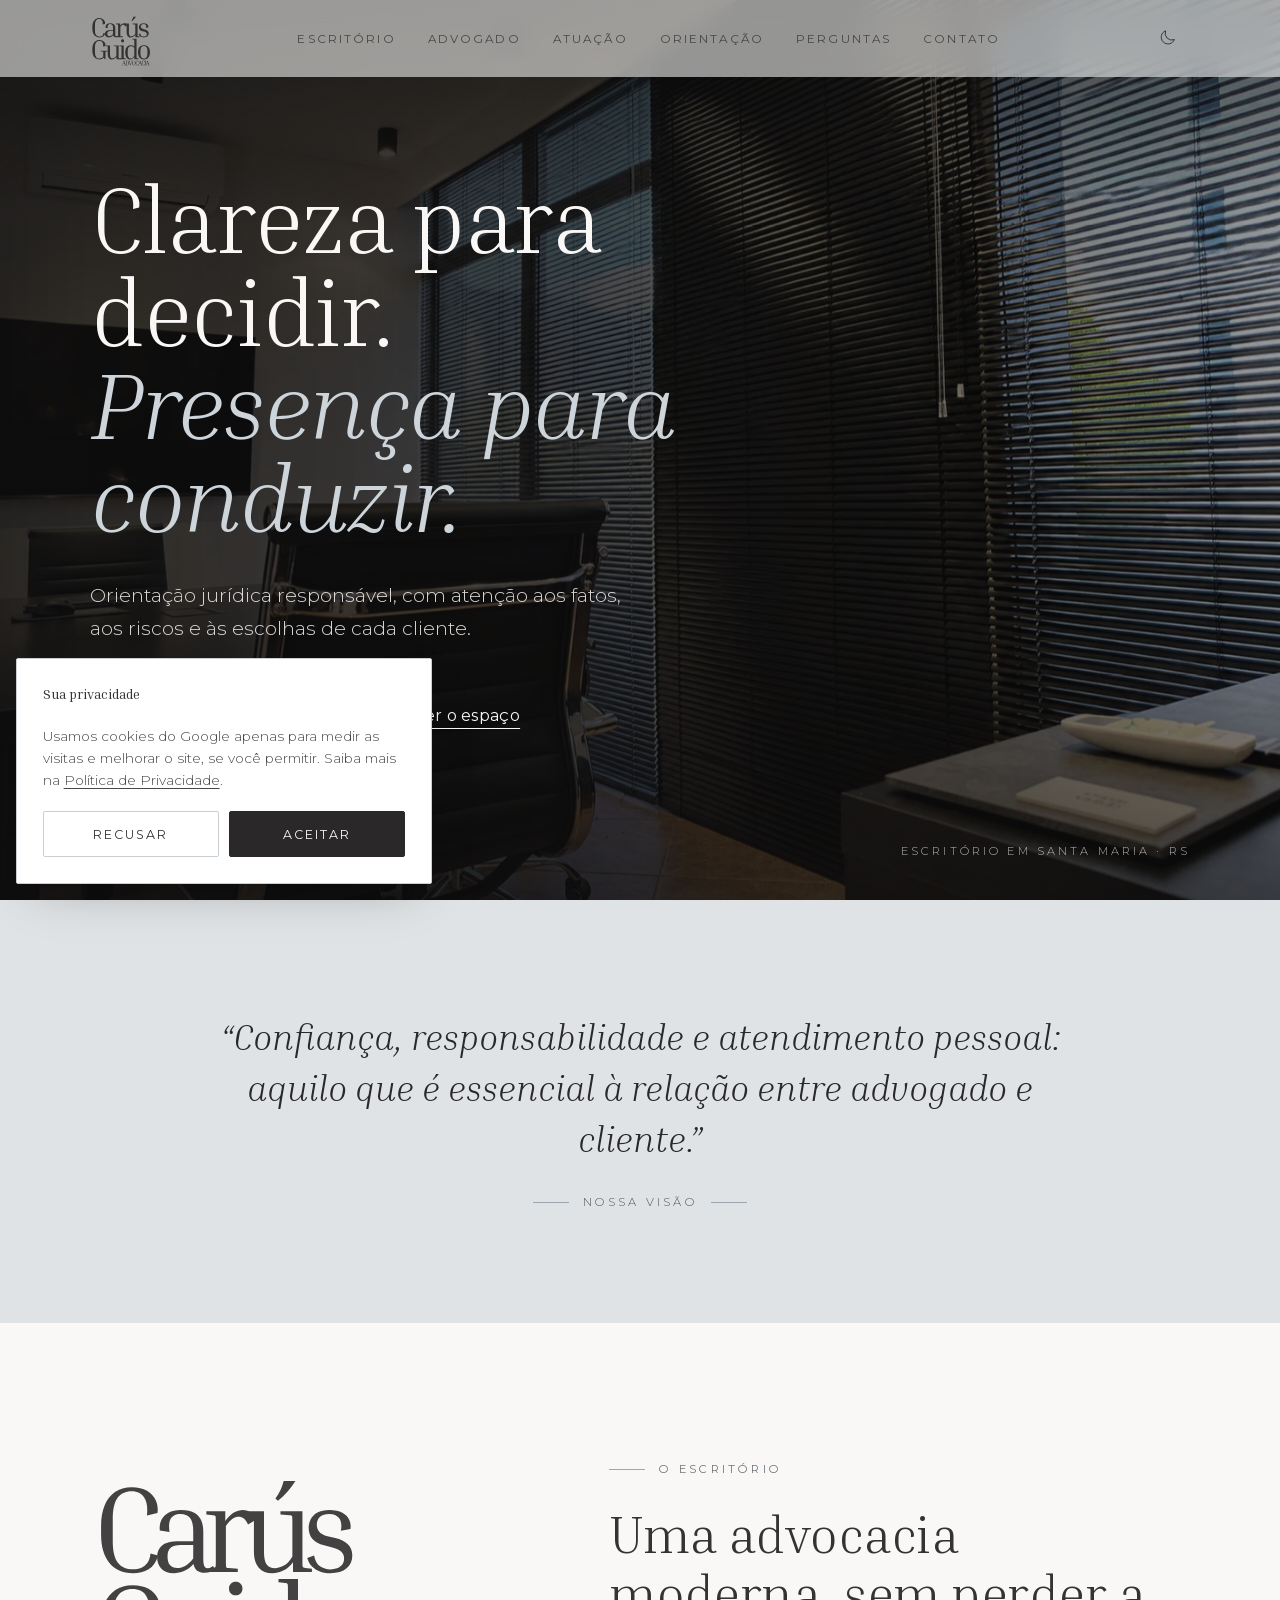
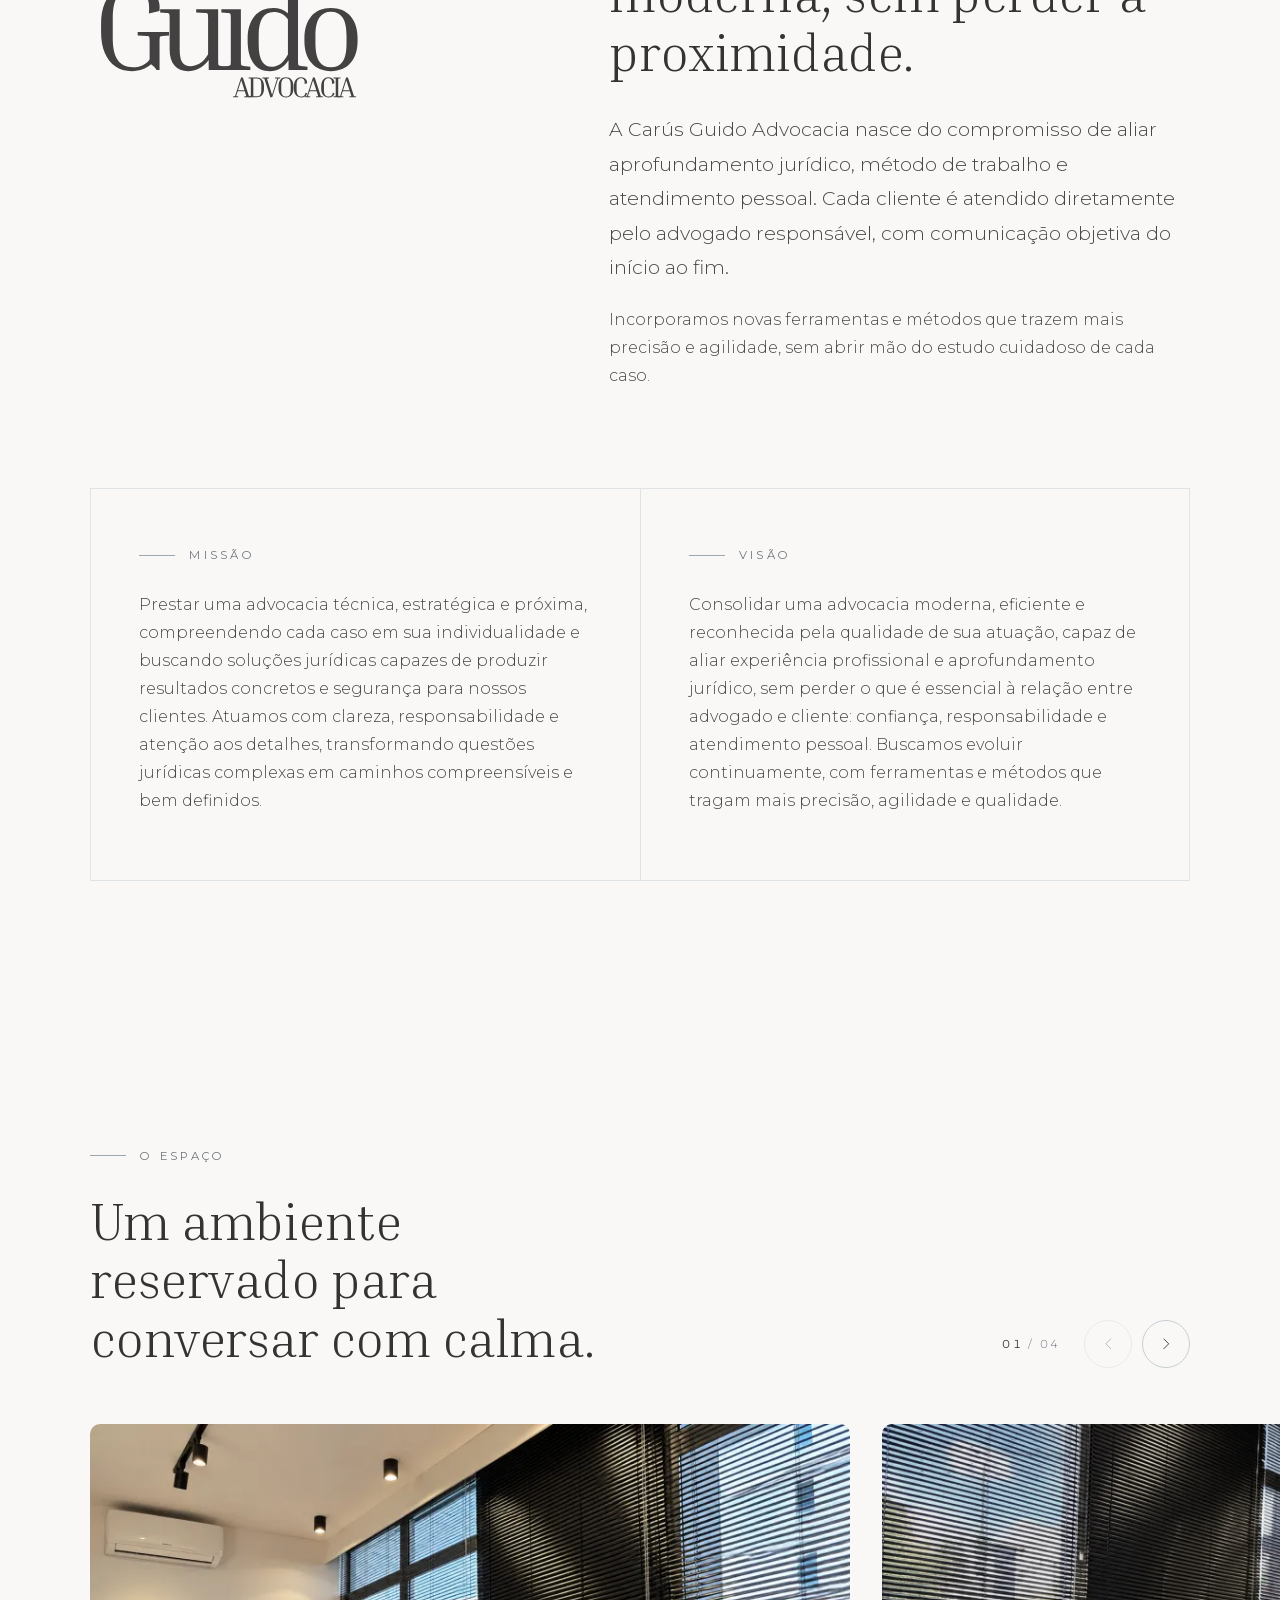
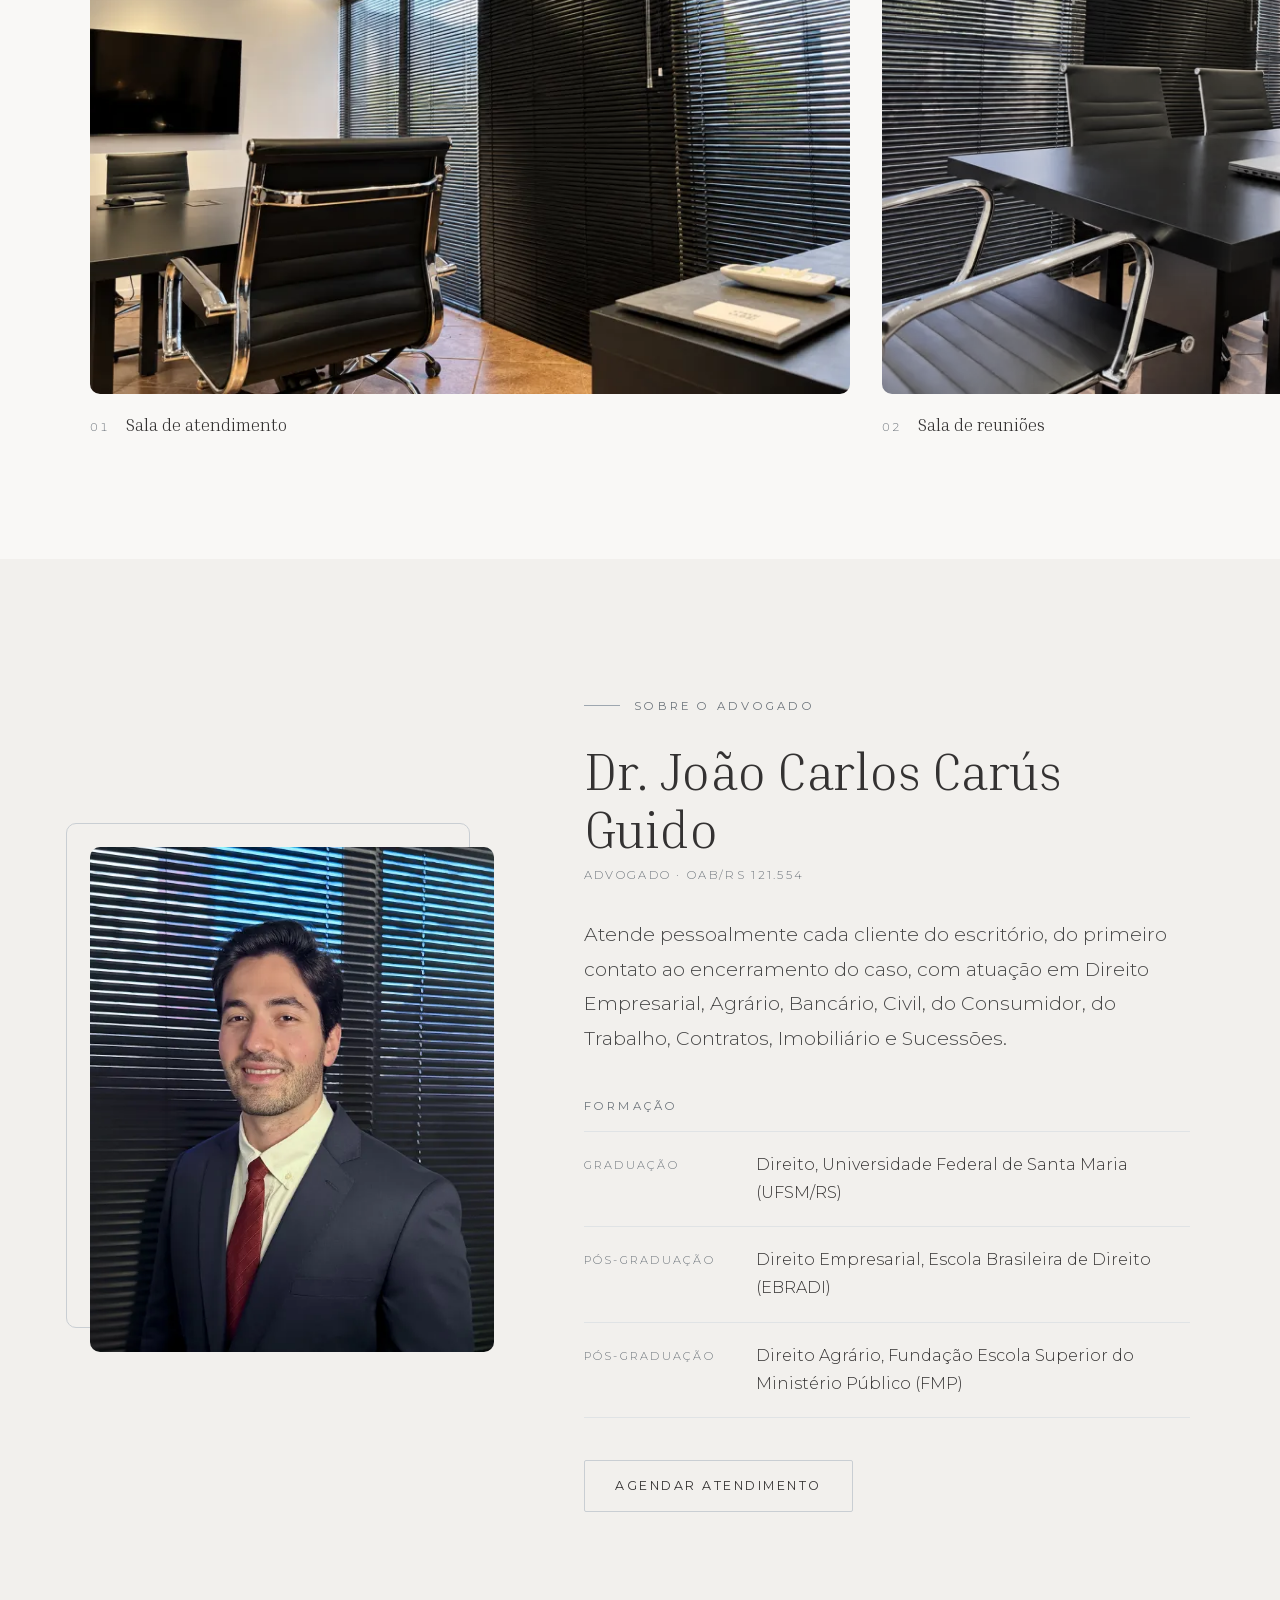
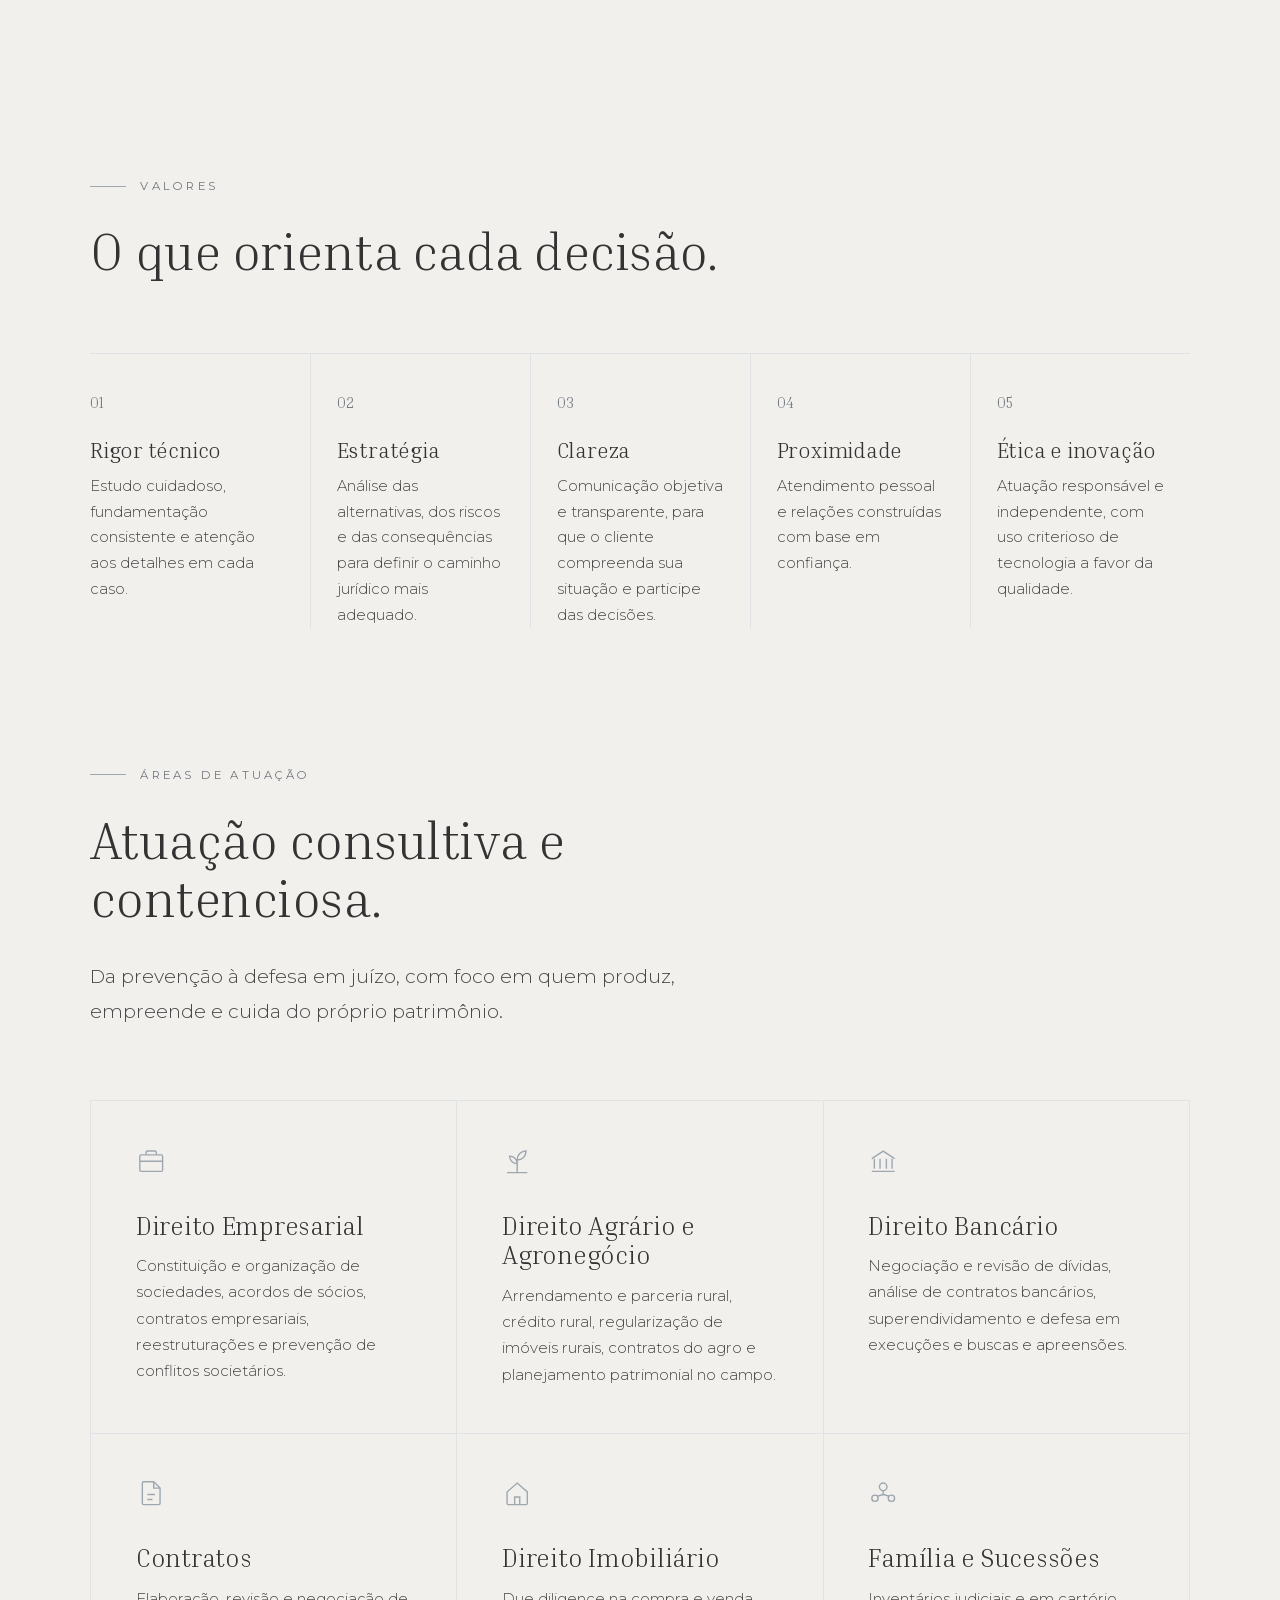
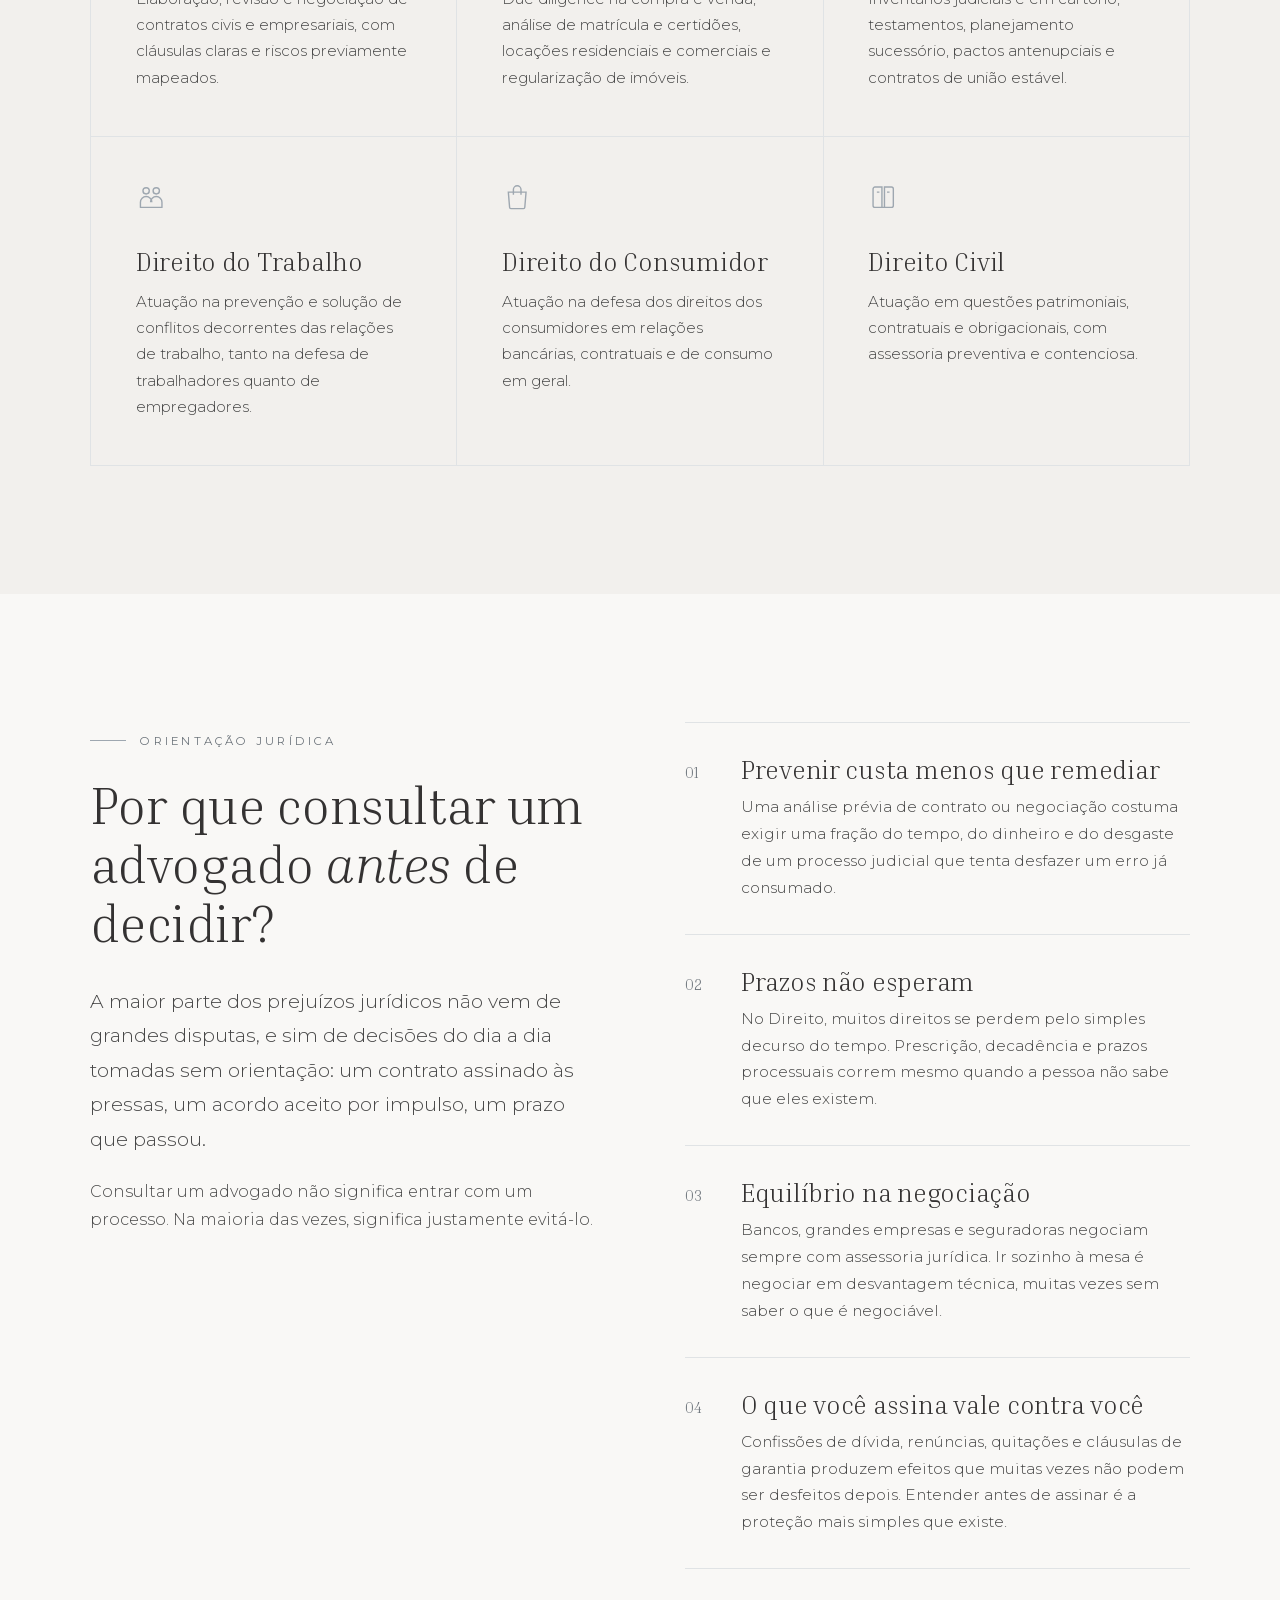
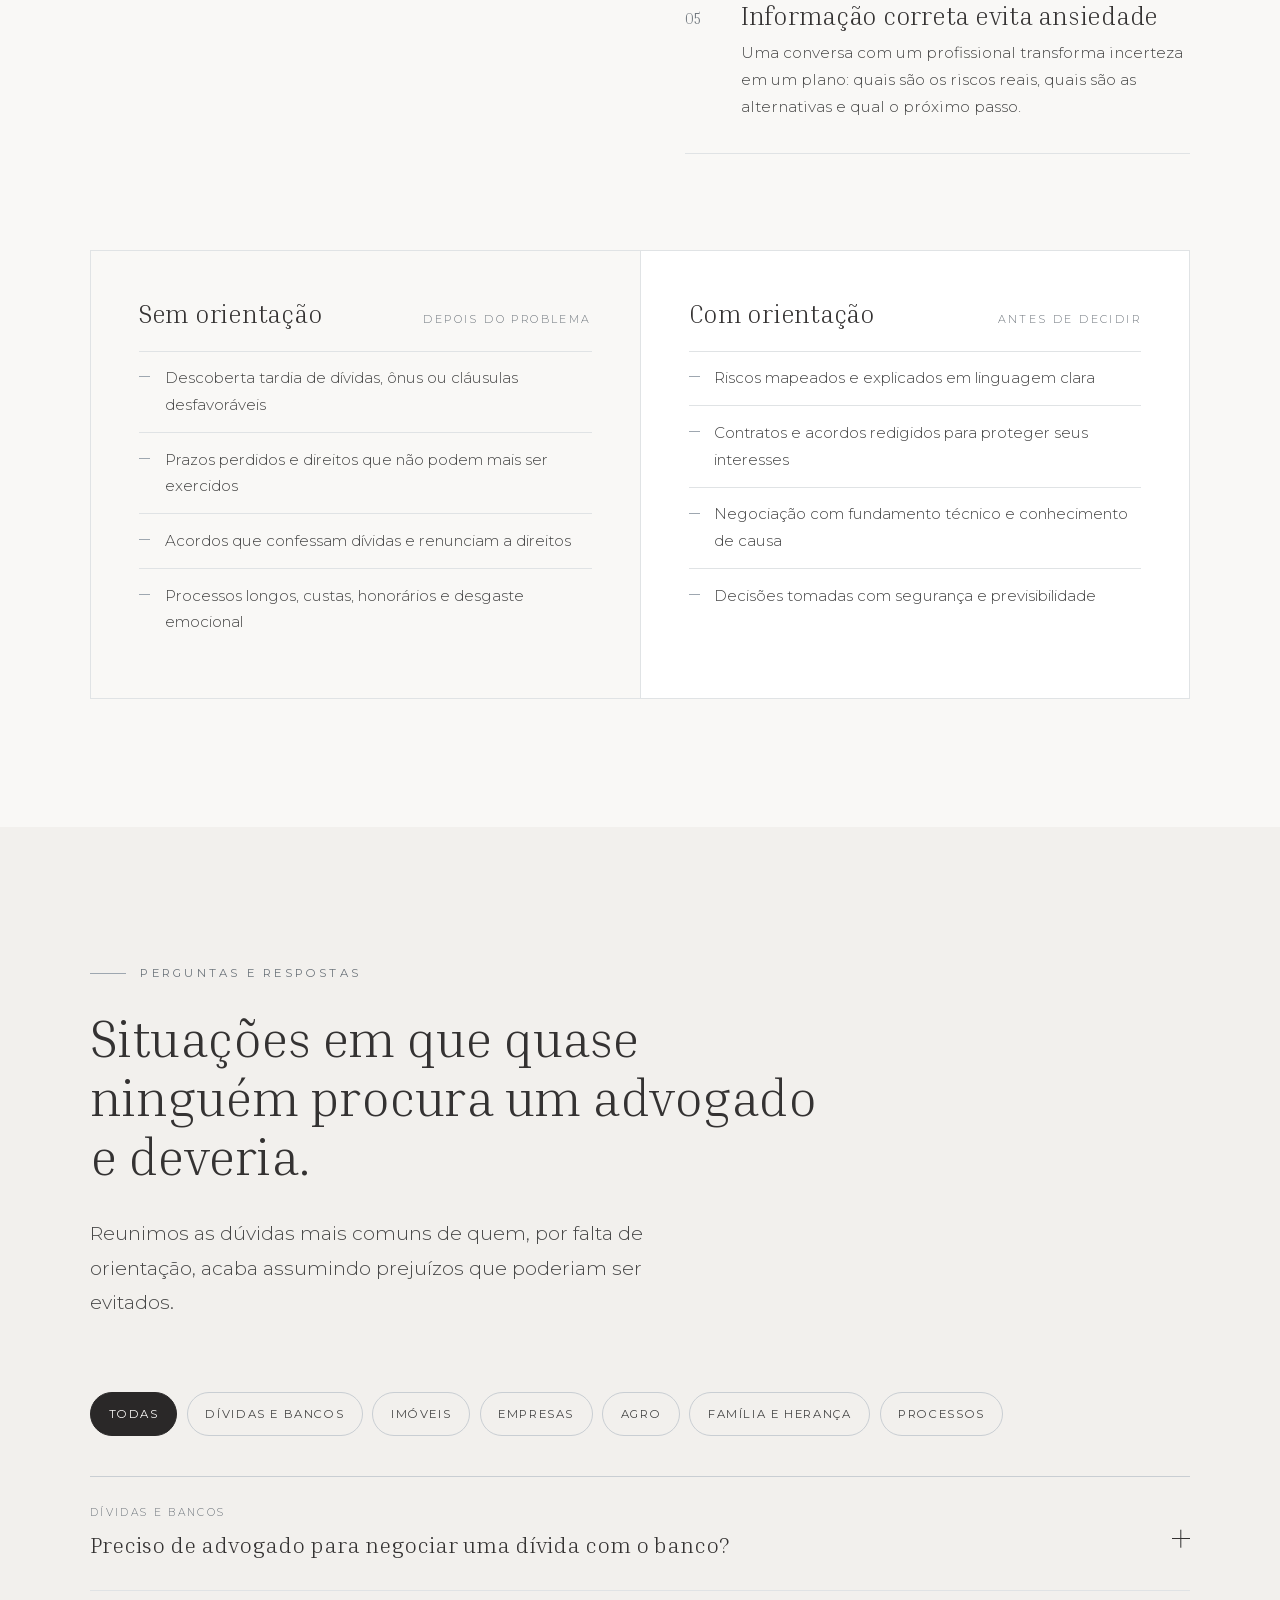
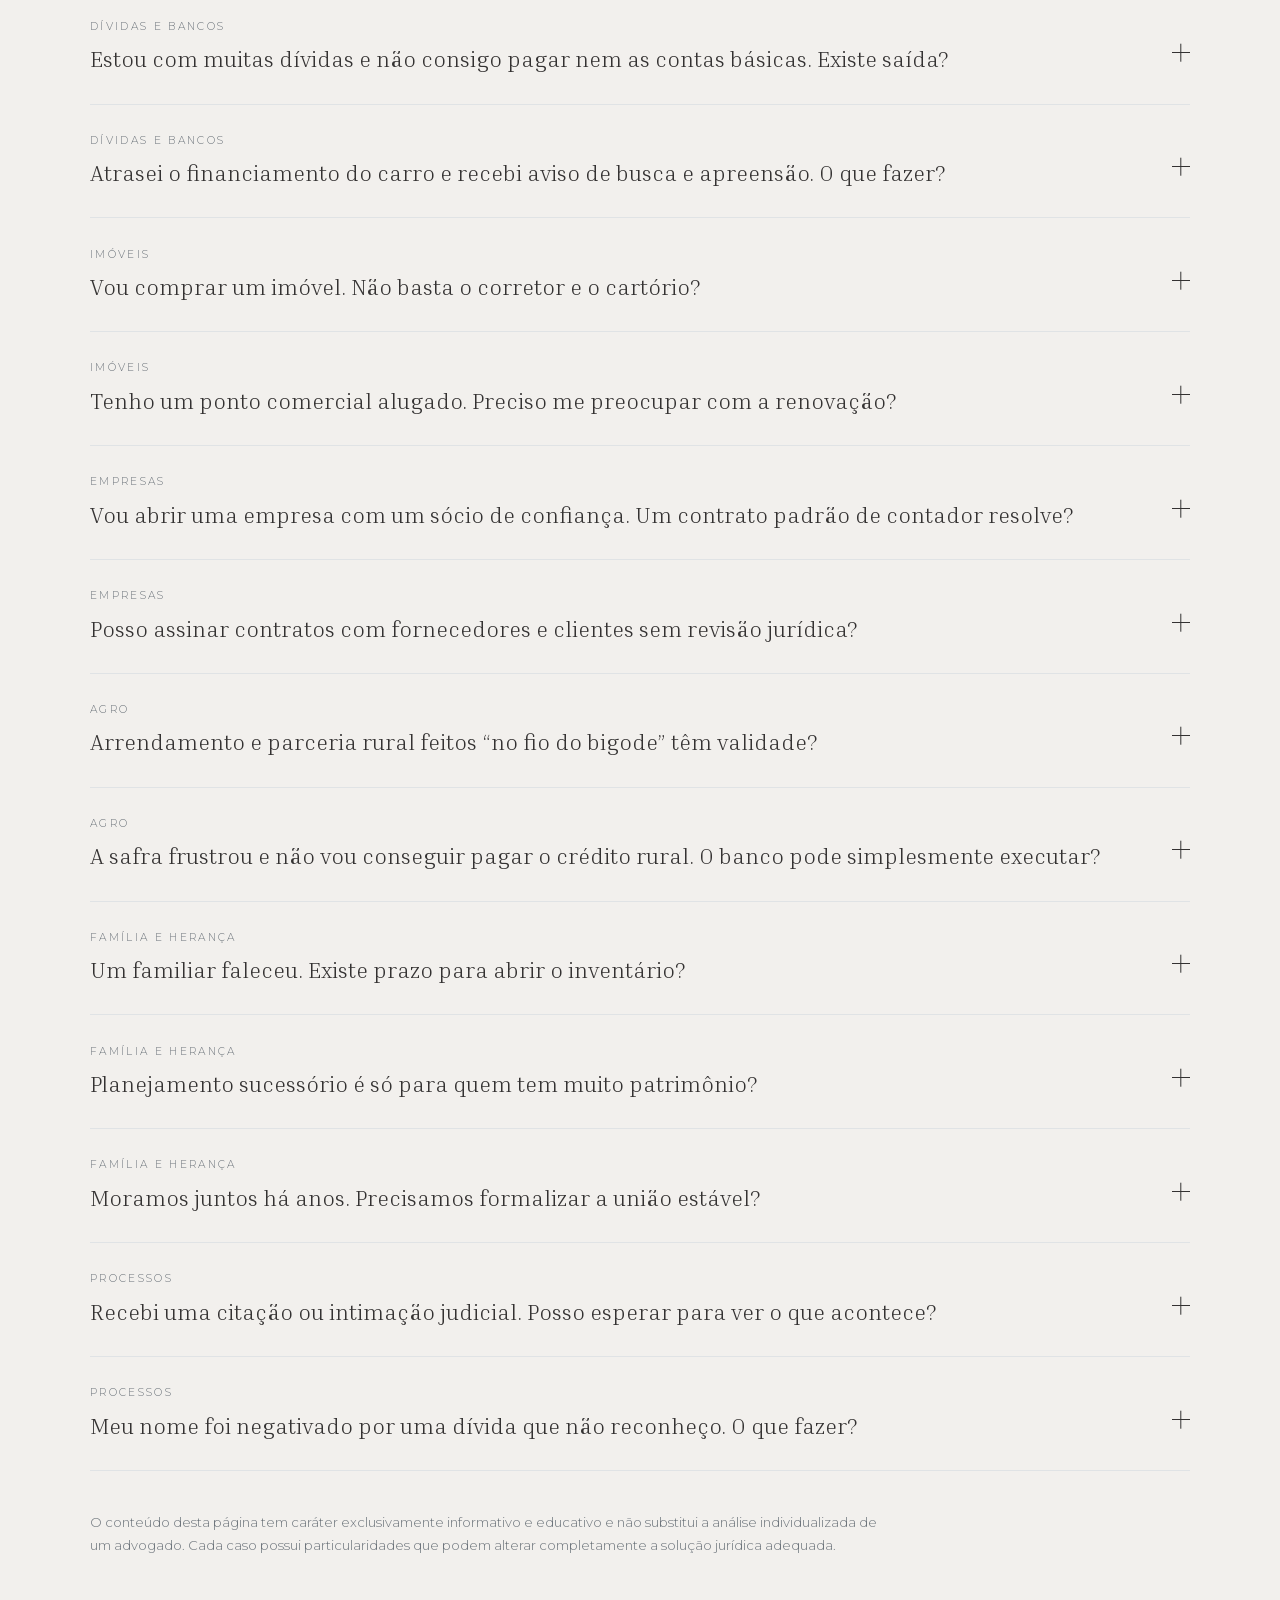
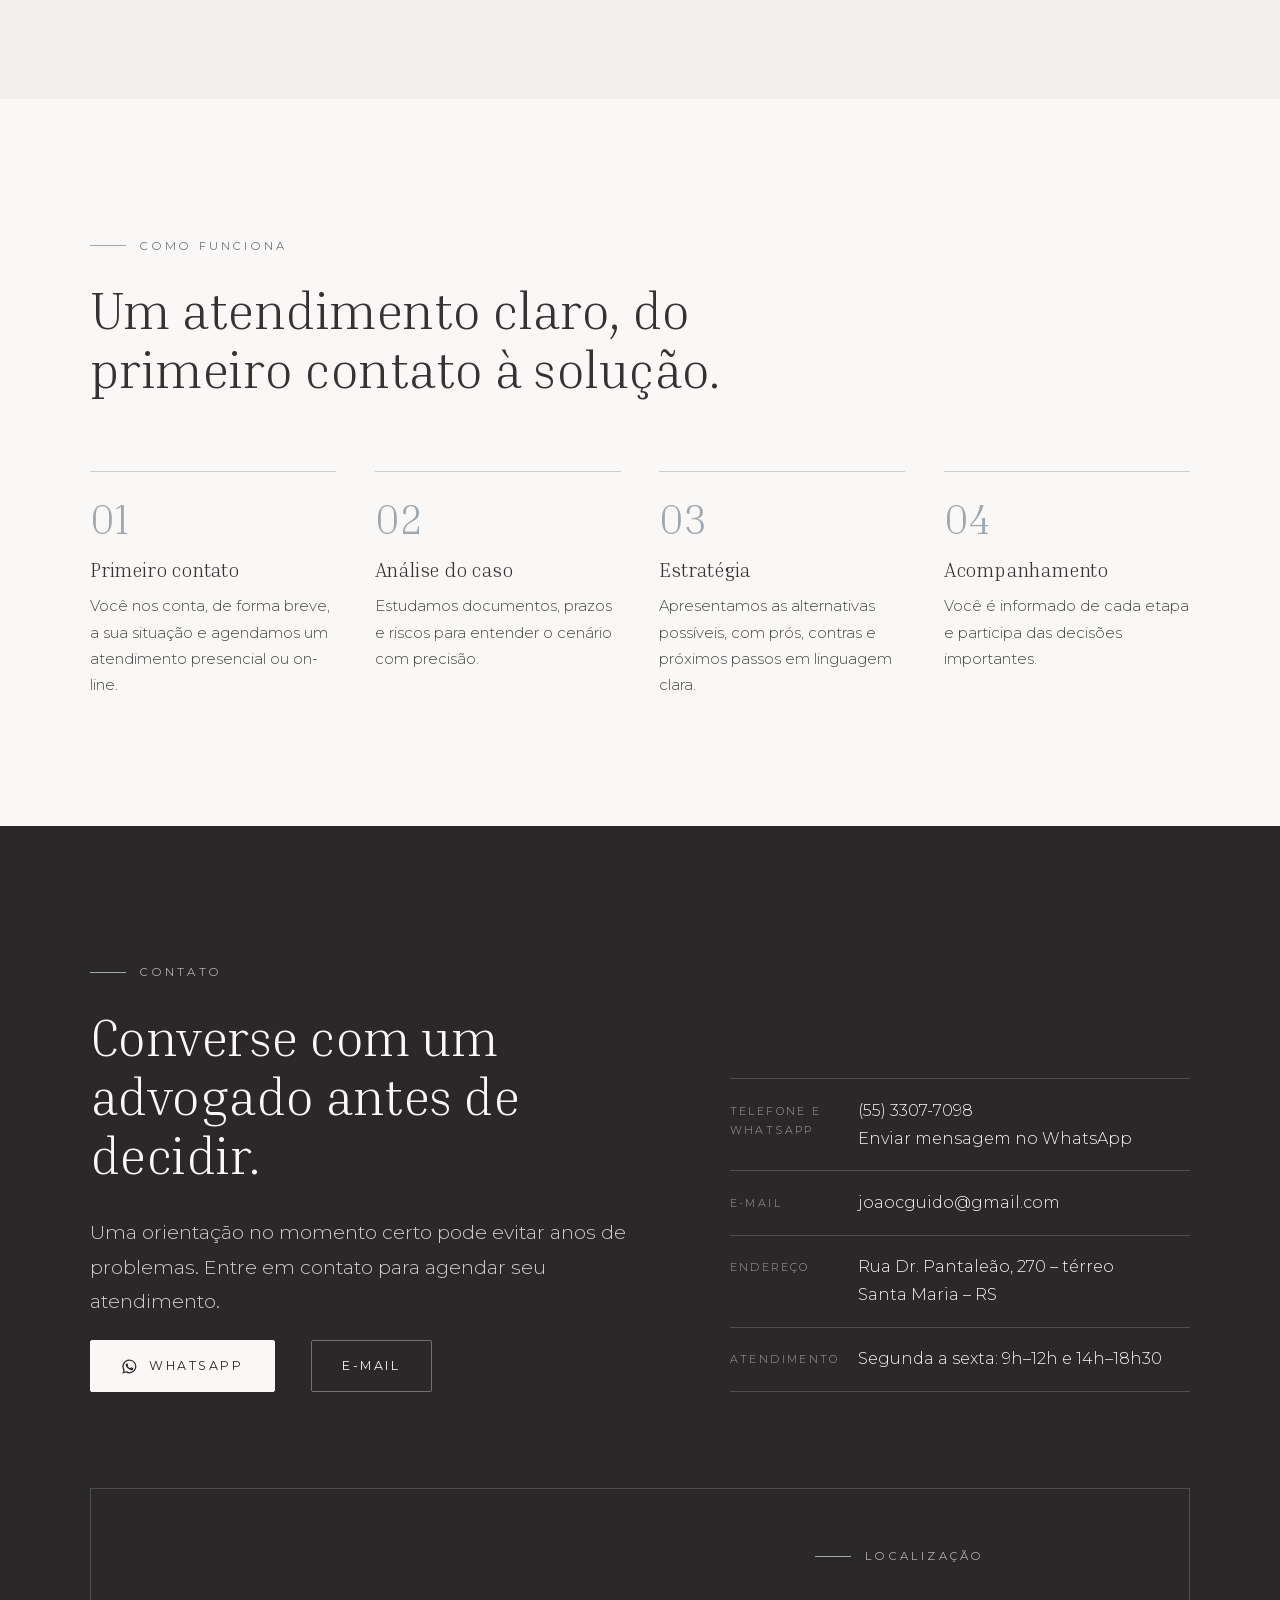
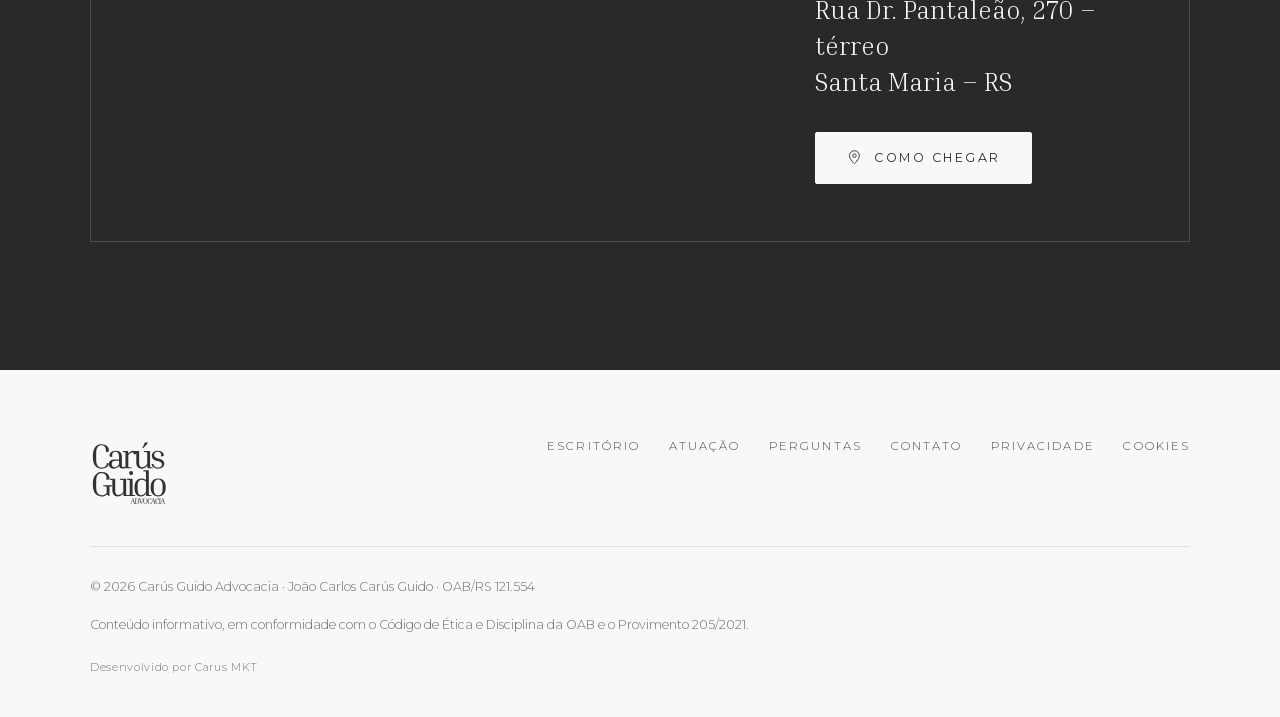
<file: index.html>
<!doctype html>
<html lang="pt-BR" class="no-js">
<head>
  <meta charset="utf-8">
  <!-- Consentimento de cookies (Google Consent Mode v2): medição desativada até o aceite -->
  <script>window.dataLayer=window.dataLayer||[];function gtag(){dataLayer.push(arguments);}
  (function(){var c=null;try{c=localStorage.getItem("cookie-consent");}catch(e){}
  var v=c==="granted"?"granted":"denied";
  gtag("consent","default",{analytics_storage:v,ad_storage:"denied",ad_user_data:"denied",ad_personalization:"denied",functionality_storage:"granted",security_storage:"granted"});})();</script>
  <!-- Google Tag Manager -->
  <script>(function(w,d,s,l,i){w[l]=w[l]||[];w[l].push({'gtm.start':
  new Date().getTime(),event:'gtm.js'});var f=d.getElementsByTagName(s)[0],
  j=d.createElement(s),dl=l!='dataLayer'?'&l='+l:'';j.async=true;j.src=
  'https://www.googletagmanager.com/gtm.js?id='+i+dl;f.parentNode.insertBefore(j,f);
  })(window,document,'script','dataLayer','GTM-53KCBVP2');</script>
  <!-- End Google Tag Manager -->
  <meta name="viewport" content="width=device-width, initial-scale=1, viewport-fit=cover">
  <title>Carús Guido Advocacia | Advocacia técnica, estratégica e próxima</title>
  <meta name="description" content="Escritório Carús Guido Advocacia, em Santa Maria – RS, do advogado João Carlos Carús Guido (OAB/RS 121.554). Atuação em Direito Empresarial, Agrário, Bancário, Civil, do Consumidor, do Trabalho, Contratos, Imobiliário e Sucessões, com atendimento pessoal e orientação clara.">
  <link rel="canonical" href="https://carusguidoadvocacia.com.br/">
  <meta name="robots" content="index, follow, max-image-preview:large">
  <meta name="theme-color" content="#F9F8F6" media="(prefers-color-scheme: light)">
  <meta name="theme-color" content="#161616" media="(prefers-color-scheme: dark)">
  <meta name="color-scheme" content="light dark">

  <meta property="og:type" content="website">
  <meta property="og:locale" content="pt_BR">
  <meta property="og:site_name" content="Carús Guido Advocacia">
  <meta property="og:title" content="Carús Guido Advocacia">
  <meta property="og:description" content="Advocacia técnica, estratégica e próxima. Conheça o escritório e entenda por que consultar um advogado antes de decidir.">
  <meta property="og:url" content="https://carusguidoadvocacia.com.br/">
  <meta property="og:image" content="https://carusguidoadvocacia.com.br/assets/img/og-image.jpg">
  <meta property="og:image:width" content="1200">
  <meta property="og:image:height" content="630">
  <meta name="twitter:card" content="summary_large_image">

  <link rel="icon" href="assets/img/favicon.svg" type="image/svg+xml">
  <link rel="icon" href="assets/img/icon-192.png" sizes="192x192" type="image/png">
  <link rel="apple-touch-icon" href="assets/img/icon-180.png">
  <link rel="manifest" href="site.webmanifest">

  <script>
    try { var t = localStorage.getItem("theme"); if (t) document.documentElement.setAttribute("data-theme", t); } catch (e) {}
  </script>

  <link rel="preload" href="assets/fonts/inria-serif-300.woff2" as="font" type="font/woff2" crossorigin>
  <link rel="preload" href="assets/fonts/montserrat-variable.woff2" as="font" type="font/woff2" crossorigin>
  <link rel="preload" as="image" href="assets/img/hero-escritorio-1448.webp" imagesrcset="assets/img/hero-escritorio-900.webp 900w, assets/img/hero-escritorio-1448.webp 1448w" imagesizes="(max-aspect-ratio: 4/3) 134vh, 100vw" fetchpriority="high">
  <link rel="stylesheet" href="assets/css/style.css">

  <script type="application/ld+json">
  {
    "@context": "https://schema.org",
    "@graph": [
      {
        "@type": "LegalService",
        "@id": "https://carusguidoadvocacia.com.br/#escritorio",
        "name": "Carús Guido Advocacia",
        "url": "https://carusguidoadvocacia.com.br/",
        "logo": "https://carusguidoadvocacia.com.br/assets/img/icon-512.png",
        "image": "https://carusguidoadvocacia.com.br/assets/img/og-image.jpg",
        "description": "Advocacia técnica, estratégica e próxima, com atuação em Direito Empresarial, Agrário, Bancário, Civil, do Consumidor, do Trabalho, Contratos, Imobiliário e Sucessões.",
        "founder": { "@id": "https://carusguidoadvocacia.com.br/#joao" },
        "areaServed": [{ "@type": "City", "name": "Santa Maria" }, { "@type": "State", "name": "Rio Grande do Sul" }],
        "knowsLanguage": "pt-BR",
        "telephone": "+55-55-3307-7098",
        "email": "joaocguido@gmail.com",
        "address": {
          "@type": "PostalAddress",
          "streetAddress": "Rua Dr. Pantaleão, 270 - térreo",
          "addressLocality": "Santa Maria",
          "addressRegion": "RS",
          "addressCountry": "BR"
        },
        "hasMap": "https://www.google.com/maps/search/?api=1&query=Rua%20Dr.%20Pantale%C3%A3o%2C%20270%2C%20Santa%20Maria%20-%20RS",
        "openingHoursSpecification": [
          { "@type": "OpeningHoursSpecification", "dayOfWeek": ["Monday","Tuesday","Wednesday","Thursday","Friday"], "opens": "09:00", "closes": "12:00" },
          { "@type": "OpeningHoursSpecification", "dayOfWeek": ["Monday","Tuesday","Wednesday","Thursday","Friday"], "opens": "14:00", "closes": "18:30" }
        ]
      },
      {
        "@type": "Person",
        "@id": "https://carusguidoadvocacia.com.br/#joao",
        "name": "João Carlos Carús Guido",
        "jobTitle": "Advogado",
        "identifier": "OAB/RS 121.554",
        "image": "https://carusguidoadvocacia.com.br/assets/img/joao-carlos-carus-guido-900.webp",
        "worksFor": { "@id": "https://carusguidoadvocacia.com.br/#escritorio" },
        "alumniOf": [
          { "@type": "CollegeOrUniversity", "name": "Universidade Federal de Santa Maria" },
          { "@type": "EducationalOrganization", "name": "Escola Brasileira de Direito – EBRADI" },
          { "@type": "EducationalOrganization", "name": "Fundação Escola Superior do Ministério Público" }
        ]
      }
    ]
  }
  </script>
</head>
<body>
  <!-- Google Tag Manager (noscript) -->
  <noscript><iframe src="https://www.googletagmanager.com/ns.html?id=GTM-53KCBVP2"
  height="0" width="0" style="display:none;visibility:hidden"></iframe></noscript>
  <!-- End Google Tag Manager (noscript) -->
  <a class="skip-link" href="#conteudo">Pular para o conteúdo</a>

  <header class="header header--overlay">
    <div class="wrap header__inner">
      <a class="header__brand" href="#inicio" aria-label="Carús Guido Advocacia — início">
        <span class="logo" role="img" aria-label="Carús Guido Advocacia"></span>
      </a>

      <nav class="nav" id="nav" aria-label="Principal">
        <ul class="nav__list">
          <li><a href="#escritorio">Escritório</a></li>
          <li><a href="#advogado">Advogado</a></li>
          <li><a href="#atuacao">Atuação</a></li>
          <li><a href="#orientacao">Orientação</a></li>
          <li><a href="#perguntas">Perguntas</a></li>
          <li><a href="#contato">Contato</a></li>
        </ul>
      </nav>

      <div class="header__actions">
        <button class="icon-btn theme-toggle" type="button" aria-label="Ativar modo escuro" aria-pressed="false">
          <svg class="i-moon" viewBox="0 0 24 24" fill="none" stroke="currentColor" stroke-width="1.2" aria-hidden="true"><path d="M20.5 14.5A8.5 8.5 0 0 1 9.5 3.5a8.5 8.5 0 1 0 11 11Z"/></svg>
          <svg class="i-sun" viewBox="0 0 24 24" fill="none" stroke="currentColor" stroke-width="1.2" aria-hidden="true"><circle cx="12" cy="12" r="4"/><path d="M12 2v2M12 20v2M4.9 4.9l1.4 1.4M17.7 17.7l1.4 1.4M2 12h2M20 12h2M4.9 19.1l1.4-1.4M17.7 6.3l1.4-1.4"/></svg>
        </button>
        <button class="icon-btn menu-toggle" type="button" aria-controls="nav" aria-expanded="false" aria-label="Abrir menu">
          <span class="bars" aria-hidden="true"><span></span><span></span></span>
        </button>
      </div>
    </div>
  </header>

  <main id="conteudo">

    <!-- ============ INÍCIO ============ -->
    <section class="hero" id="inicio" aria-labelledby="inicio-titulo">
      <div class="hero__media" aria-hidden="true">
        <img src="assets/img/hero-escritorio-1448.webp"
          srcset="assets/img/hero-escritorio-900.webp 900w, assets/img/hero-escritorio-1448.webp 1448w"
          sizes="(max-aspect-ratio: 4/3) 134vh, 100vw"
          width="1448" height="1086" alt="" fetchpriority="high" decoding="async">
      </div>
      <div class="wrap hero__content">
        <h1 id="inicio-titulo">Clareza para decidir.<br><em>Presença para conduzir.</em></h1>
        <p class="hero__lead">Orientação jurídica responsável, com atenção aos fatos, aos riscos e às escolhas de cada cliente.</p>
        <div class="hero__cta">
          <a class="hero__btn" href="https://wa.me/555533077098?text=Ol%C3%A1%2C%20vim%20pelo%20site%20e%20gostaria%20de%20agendar%20um%20atendimento" target="_blank" rel="noopener">Falar com o escritório</a>
          <a class="hero__link" href="#espaco">Conhecer o espaço</a>
        </div>
      </div>
      <a class="hero__scroll" href="#visao">Descer</a>
      <p class="hero__place">Escritório em Santa Maria · RS</p>
    </section>

    <!-- ============ MANIFESTO ============ -->
    <section class="statement" id="visao" aria-label="Nossa visão">
      <div class="wrap reveal">
        <blockquote>
          “Confiança, responsabilidade e atendimento pessoal: aquilo que é essencial à relação entre advogado e cliente.”
          <cite>Nossa visão</cite>
        </blockquote>
      </div>
    </section>

    <!-- ============ ESCRITÓRIO ============ -->
    <section class="section" id="escritorio">
      <div class="wrap">
        <div class="about">
          <div class="about__aside reveal">
            <span class="logo" role="img" aria-label="Carús Guido Advocacia"></span>
          </div>

          <div class="reveal">
            <p class="eyebrow">O escritório</p>
            <h2>Uma advocacia moderna, sem perder a proximidade.</h2>
            <p class="lead">A Carús Guido Advocacia nasce do compromisso de aliar aprofundamento jurídico, método de trabalho e atendimento pessoal. Cada cliente é atendido diretamente pelo advogado responsável, com comunicação objetiva do início ao fim.</p>
            <p>Incorporamos novas ferramentas e métodos que trazem mais precisão e agilidade, sem abrir mão do estudo cuidadoso de cada caso.</p>

          </div>
        </div>

        <div class="mv reveal">
          <article>
            <p class="eyebrow">Missão</p>
            <p>Prestar uma advocacia técnica, estratégica e próxima, compreendendo cada caso em sua individualidade e buscando soluções jurídicas capazes de produzir resultados concretos e segurança para nossos clientes. Atuamos com clareza, responsabilidade e atenção aos detalhes, transformando questões jurídicas complexas em caminhos compreensíveis e bem definidos.</p>
          </article>
          <article>
            <p class="eyebrow">Visão</p>
            <p>Consolidar uma advocacia moderna, eficiente e reconhecida pela qualidade de sua atuação, capaz de aliar experiência profissional e aprofundamento jurídico, sem perder o que é essencial à relação entre advogado e cliente: confiança, responsabilidade e atendimento pessoal. Buscamos evoluir continuamente, com ferramentas e métodos que tragam mais precisão, agilidade e qualidade.</p>
          </article>
        </div>
      </div>
    </section>

    <!-- ============ GALERIA ============ -->
    <section class="section gallery" id="espaco" aria-labelledby="espaco-titulo">
      <div class="wrap">
        <div class="gallery__head reveal">
          <div>
            <p class="eyebrow">O espaço</p>
            <h2 id="espaco-titulo">Um ambiente reservado para conversar com calma.</h2>
          </div>
          <div class="gallery__controls" aria-label="Navegar pelas fotos">
            <span class="gallery__count" aria-hidden="true"><b data-gallery-current>01</b> / 04</span>
            <button type="button" class="gallery__btn" data-gallery-prev aria-label="Foto anterior"><svg viewBox="0 0 24 24" aria-hidden="true"><path d="M15 5l-7 7 7 7" fill="none" stroke="currentColor" stroke-width="1.2"/></svg></button>
            <button type="button" class="gallery__btn" data-gallery-next aria-label="Próxima foto"><svg viewBox="0 0 24 24" aria-hidden="true"><path d="M9 5l7 7-7 7" fill="none" stroke="currentColor" stroke-width="1.2"/></svg></button>
          </div>
        </div>
      </div>
      <ul class="gallery__track" tabindex="0" aria-label="Fotos do escritório. Use as setas do teclado para navegar.">
          <li class="gallery__item">
            <figure>
              <img src="assets/img/escritorio-sala-1400.webp" srcset="assets/img/escritorio-sala-800.webp 800w, assets/img/escritorio-sala-1100.webp 1100w, assets/img/escritorio-sala-1400.webp 1400w" sizes="(max-width: 760px) 86vw, 760px" width="1400" height="1050" loading="lazy" decoding="async" alt="Sala de atendimento com mesa escura, cadeira executiva de couro preto, televisor na parede e persianas pretas nas janelas">
              <figcaption><span>01</span>Sala de atendimento</figcaption>
            </figure>
          </li>
          <li class="gallery__item">
            <figure>
              <img src="assets/img/escritorio-reunioes-1400.webp" srcset="assets/img/escritorio-reunioes-800.webp 800w, assets/img/escritorio-reunioes-1100.webp 1100w, assets/img/escritorio-reunioes-1400.webp 1400w" sizes="(max-width: 760px) 86vw, 760px" width="1400" height="1050" loading="lazy" decoding="async" alt="Sala de reuniões com mesa retangular preta, cadeiras de couro, notebook sobre a mesa e iluminação embutida">
              <figcaption><span>02</span>Sala de reuniões</figcaption>
            </figure>
          </li>
          <li class="gallery__item">
            <figure>
              <img src="assets/img/escritorio-recepcao-1400.webp" srcset="assets/img/escritorio-recepcao-800.webp 800w, assets/img/escritorio-recepcao-1100.webp 1100w, assets/img/escritorio-recepcao-1400.webp 1400w" sizes="(max-width: 760px) 86vw, 760px" width="1400" height="1050" loading="lazy" decoding="async" alt="Recepção com duas poltronas de couro marrom, plantas e janelas amplas voltadas para a rua">
              <figcaption><span>03</span>Recepção</figcaption>
            </figure>
          </li>
          <li class="gallery__item">
            <figure>
              <img src="assets/img/escritorio-entrada-1400.webp" srcset="assets/img/escritorio-entrada-800.webp 800w, assets/img/escritorio-entrada-1100.webp 1100w, assets/img/escritorio-entrada-1400.webp 1400w" sizes="(max-width: 760px) 86vw, 760px" width="1400" height="1050" loading="lazy" decoding="async" alt="Entrada do escritório no térreo, com porta de vidro, poltronas, plantas e piso claro">
              <figcaption><span>04</span>Entrada</figcaption>
            </figure>
          </li>
      </ul>
    </section>

    <!-- ============ ADVOGADO ============ -->
    <section class="section section--alt lawyer" id="advogado" aria-labelledby="advogado-titulo">
      <div class="wrap lawyer__grid">
        <figure class="lawyer__photo reveal">
          <img src="assets/img/joao-carlos-carus-guido-900.webp" srcset="assets/img/joao-carlos-carus-guido-560.webp 560w, assets/img/joao-carlos-carus-guido-900.webp 900w" sizes="(max-width: 860px) 90vw, 420px" width="900" height="1125" loading="lazy" decoding="async" alt="Retrato do advogado João Carlos Carús Guido sorrindo, de terno azul-marinho, camisa branca e gravata vermelha, diante de uma janela com persianas">
        </figure>
        <div class="lawyer__text reveal">
          <p class="eyebrow">Sobre o advogado</p>
          <h2 id="advogado-titulo">Dr. João Carlos Carús Guido</h2>
          <p class="lawyer__oab">Advogado · OAB/RS 121.554</p>
          <p class="lead">Atende pessoalmente cada cliente do escritório, do primeiro contato ao encerramento do caso, com atuação em Direito Empresarial, Agrário, Bancário, Civil, do Consumidor, do Trabalho, Contratos, Imobiliário e Sucessões.</p>
          <h3 class="lawyer__subtitle">Formação</h3>
          <ul class="credentials" aria-label="Formação do advogado">
            <li><span>Graduação</span><p>Direito, Universidade Federal de Santa Maria (UFSM/RS)</p></li>
            <li><span>Pós-graduação</span><p>Direito Empresarial, Escola Brasileira de Direito (EBRADI)</p></li>
            <li><span>Pós-graduação</span><p>Direito Agrário, Fundação Escola Superior do Ministério Público (FMP)</p></li>
          </ul>
          <a class="btn btn--ghost lawyer__cta" href="https://wa.me/555533077098?text=Ol%C3%A1%2C%20vim%20pelo%20site%20e%20gostaria%20de%20agendar%20um%20atendimento" target="_blank" rel="noopener">Agendar atendimento</a>
        </div>
      </div>
    </section>

    <!-- ============ VALORES ============ -->
    <section class="section section--alt" id="valores" aria-labelledby="valores-titulo">
      <div class="wrap">
        <div class="section-head reveal">
          <p class="eyebrow">Valores</p>
          <h2 id="valores-titulo">O que orienta cada decisão.</h2>
        </div>
        <ol class="values reveal">
          <li><span class="num">01</span><h3>Rigor técnico</h3><p>Estudo cuidadoso, fundamentação consistente e atenção aos detalhes em cada caso.</p></li>
          <li><span class="num">02</span><h3>Estratégia</h3><p>Análise das alternativas, dos riscos e das consequências para definir o caminho jurídico mais adequado.</p></li>
          <li><span class="num">03</span><h3>Clareza</h3><p>Comunicação objetiva e transparente, para que o cliente compreenda sua situação e participe das decisões.</p></li>
          <li><span class="num">04</span><h3>Proximidade</h3><p>Atendimento pessoal e relações construídas com base em confiança.</p></li>
          <li><span class="num">05</span><h3>Ética e inovação</h3><p>Atuação responsável e independente, com uso criterioso de tecnologia a favor da qualidade.</p></li>
        </ol>
      </div>
    </section>

    <!-- ============ ÁREAS DE ATUAÇÃO ============ -->
    <section class="section section--alt" id="atuacao" aria-labelledby="atuacao-titulo" style="padding-top:0">
      <div class="wrap">
        <div class="section-head reveal">
          <p class="eyebrow">Áreas de atuação</p>
          <h2 id="atuacao-titulo">Atuação consultiva e contenciosa.</h2>
          <p class="lead">Da prevenção à defesa em juízo, com foco em quem produz, empreende e cuida do próprio patrimônio.</p>
        </div>

        <div class="areas reveal">
          <article class="area">
            <svg viewBox="0 0 24 24" fill="none" stroke="currentColor" aria-hidden="true"><rect x="3" y="7" width="18" height="13" rx="1"/><path d="M8 7V5a1 1 0 0 1 1-1h6a1 1 0 0 1 1 1v2M3 12h18"/></svg>
            <h3>Direito Empresarial</h3>
            <p>Constituição e organização de sociedades, acordos de sócios, contratos empresariais, reestruturações e prevenção de conflitos societários.</p>
          </article>
          <article class="area">
            <svg viewBox="0 0 24 24" fill="none" stroke="currentColor" aria-hidden="true"><path d="M12 21V11M12 11c0-4 3-7 7-7 0 4-3 7-7 7ZM12 14c0-3.3-2.7-6-6-6 0 3.3 2.7 6 6 6ZM4 21h16"/></svg>
            <h3>Direito Agrário e Agronegócio</h3>
            <p>Arrendamento e parceria rural, crédito rural, regularização de imóveis rurais, contratos do agro e planejamento patrimonial no campo.</p>
          </article>
          <article class="area">
            <svg viewBox="0 0 24 24" fill="none" stroke="currentColor" aria-hidden="true"><path d="M3 10 12 4l9 6M5 10v8M9.5 10v8M14.5 10v8M19 10v8M3 20h18"/></svg>
            <h3>Direito Bancário</h3>
            <p>Negociação e revisão de dívidas, análise de contratos bancários, superendividamento e defesa em execuções e buscas e apreensões.</p>
          </article>
          <article class="area">
            <svg viewBox="0 0 24 24" fill="none" stroke="currentColor" aria-hidden="true"><path d="M14 3H6a1 1 0 0 0-1 1v16a1 1 0 0 0 1 1h12a1 1 0 0 0 1-1V8l-5-5Z"/><path d="M14 3v5h5M9 13h6M9 17h4"/></svg>
            <h3>Contratos</h3>
            <p>Elaboração, revisão e negociação de contratos civis e empresariais, com cláusulas claras e riscos previamente mapeados.</p>
          </article>
          <article class="area">
            <svg viewBox="0 0 24 24" fill="none" stroke="currentColor" aria-hidden="true"><path d="M4 11 12 4l8 7v9a1 1 0 0 1-1 1H5a1 1 0 0 1-1-1v-9Z"/><path d="M10 21v-6h4v6"/></svg>
            <h3>Direito Imobiliário</h3>
            <p>Due diligence na compra e venda, análise de matrícula e certidões, locações residenciais e comerciais e regularização de imóveis.</p>
          </article>
          <article class="area">
            <svg viewBox="0 0 24 24" fill="none" stroke="currentColor" aria-hidden="true"><circle cx="12" cy="7" r="3"/><circle cx="5.5" cy="16" r="2.5"/><circle cx="18.5" cy="16" r="2.5"/><path d="M12 10v3M12 13l-5 1.5M12 13l5 1.5"/></svg>
            <h3>Família e Sucessões</h3>
            <p>Inventários judiciais e em cartório, testamentos, planejamento sucessório, pactos antenupciais e contratos de união estável.</p>
          </article>
          <article class="area">
            <svg viewBox="0 0 24 24" fill="none" stroke="currentColor" aria-hidden="true"><circle cx="8" cy="7" r="2.5"/><circle cx="16" cy="7" r="2.5"/><path d="M3.5 20v-4a4.5 4.5 0 0 1 9 0M11.5 16a4.5 4.5 0 0 1 9 0v4M3 20h18"/></svg>
            <h3>Direito do Trabalho</h3>
            <p>Atuação na prevenção e solução de conflitos decorrentes das relações de trabalho, tanto na defesa de trabalhadores quanto de empregadores.</p>
          </article>
          <article class="area">
            <svg viewBox="0 0 24 24" fill="none" stroke="currentColor" aria-hidden="true"><path d="M5 8h14l-1 12a1 1 0 0 1-1 1H7a1 1 0 0 1-1-1L5 8Z"/><path d="M9 10V6a3 3 0 0 1 6 0v4"/></svg>
            <h3>Direito do Consumidor</h3>
            <p>Atuação na defesa dos direitos dos consumidores em relações bancárias, contratuais e de consumo em geral.</p>
          </article>
          <article class="area">
            <svg viewBox="0 0 24 24" fill="none" stroke="currentColor" aria-hidden="true"><path d="M4 5.5A1.5 1.5 0 0 1 5.5 4H11v16H5.5A1.5 1.5 0 0 1 4 18.5v-13ZM20 5.5A1.5 1.5 0 0 0 18.5 4H13v16h5.5a1.5 1.5 0 0 0 1.5-1.5v-13Z"/><path d="M11 20h2M7 8h2M15 8h2"/></svg>
            <h3>Direito Civil</h3>
            <p>Atuação em questões patrimoniais, contratuais e obrigacionais, com assessoria preventiva e contenciosa.</p>
          </article>
        </div>
      </div>
    </section>

    <!-- ============ ORIENTAÇÃO (EDUCATIVO) ============ -->
    <section class="section" id="orientacao" aria-labelledby="orientacao-titulo">
      <div class="wrap">
        <div class="edu">
          <div class="edu__sticky reveal">
            <p class="eyebrow">Orientação jurídica</p>
            <h2 id="orientacao-titulo">Por que consultar um advogado <em>antes</em> de decidir?</h2>
            <p class="lead">A maior parte dos prejuízos jurídicos não vem de grandes disputas, e sim de decisões do dia a dia tomadas sem orientação: um contrato assinado às pressas, um acordo aceito por impulso, um prazo que passou.</p>
            <p>Consultar um advogado não significa entrar com um processo. Na maioria das vezes, significa justamente evitá-lo.</p>
          </div>

          <ol class="principles reveal">
            <li>
              <h3>Prevenir custa menos que remediar</h3>
              <p>Uma análise prévia de contrato ou negociação costuma exigir uma fração do tempo, do dinheiro e do desgaste de um processo judicial que tenta desfazer um erro já consumado.</p>
            </li>
            <li>
              <h3>Prazos não esperam</h3>
              <p>No Direito, muitos direitos se perdem pelo simples decurso do tempo. Prescrição, decadência e prazos processuais correm mesmo quando a pessoa não sabe que eles existem.</p>
            </li>
            <li>
              <h3>Equilíbrio na negociação</h3>
              <p>Bancos, grandes empresas e seguradoras negociam sempre com assessoria jurídica. Ir sozinho à mesa é negociar em desvantagem técnica, muitas vezes sem saber o que é negociável.</p>
            </li>
            <li>
              <h3>O que você assina vale contra você</h3>
              <p>Confissões de dívida, renúncias, quitações e cláusulas de garantia produzem efeitos que muitas vezes não podem ser desfeitos depois. Entender antes de assinar é a proteção mais simples que existe.</p>
            </li>
            <li>
              <h3>Informação correta evita ansiedade</h3>
              <p>Uma conversa com um profissional transforma incerteza em um plano: quais são os riscos reais, quais são as alternativas e qual o próximo passo.</p>
            </li>
          </ol>
        </div>

        <div class="compare reveal" aria-label="Comparativo entre advocacia preventiva e contenciosa">
          <div>
            <h3>Sem orientação <small>Depois do problema</small></h3>
            <ul>
              <li>Descoberta tardia de dívidas, ônus ou cláusulas desfavoráveis</li>
              <li>Prazos perdidos e direitos que não podem mais ser exercidos</li>
              <li>Acordos que confessam dívidas e renunciam a direitos</li>
              <li>Processos longos, custas, honorários e desgaste emocional</li>
            </ul>
          </div>
          <div>
            <h3>Com orientação <small>Antes de decidir</small></h3>
            <ul>
              <li>Riscos mapeados e explicados em linguagem clara</li>
              <li>Contratos e acordos redigidos para proteger seus interesses</li>
              <li>Negociação com fundamento técnico e conhecimento de causa</li>
              <li>Decisões tomadas com segurança e previsibilidade</li>
            </ul>
          </div>
        </div>
      </div>
    </section>

    <!-- ============ PERGUNTAS E RESPOSTAS ============ -->
    <section class="section section--alt" id="perguntas" aria-labelledby="perguntas-titulo">
      <div class="wrap">
        <div class="section-head reveal">
          <p class="eyebrow">Perguntas e respostas</p>
          <h2 id="perguntas-titulo">Situações em que quase ninguém procura um advogado e deveria.</h2>
          <p class="lead">Reunimos as dúvidas mais comuns de quem, por falta de orientação, acaba assumindo prejuízos que poderiam ser evitados.</p>
        </div>

        <div class="filters reveal" role="group" aria-label="Filtrar perguntas por tema" hidden>
          <button class="chip" type="button" data-filter="todas" aria-pressed="true">Todas</button>
          <button class="chip" type="button" data-filter="bancario" aria-pressed="false">Dívidas e bancos</button>
          <button class="chip" type="button" data-filter="imoveis" aria-pressed="false">Imóveis</button>
          <button class="chip" type="button" data-filter="empresas" aria-pressed="false">Empresas</button>
          <button class="chip" type="button" data-filter="agro" aria-pressed="false">Agro</button>
          <button class="chip" type="button" data-filter="familia" aria-pressed="false">Família e herança</button>
          <button class="chip" type="button" data-filter="processos" aria-pressed="false">Processos</button>
        </div>

        <div class="faq reveal">

          <details data-cat="bancario">
            <summary><span><span class="tag">Dívidas e bancos</span><span class="q">Preciso de advogado para negociar uma dívida com o banco?</span></span><span class="plus" aria-hidden="true"></span></summary>
            <div class="answer">
              <p>Não é obrigatório, mas é uma das situações em que mais se perde dinheiro por falta de orientação. O banco negocia com equipes especializadas; o cliente, normalmente, sozinho e sob pressão.</p>
              <p>Antes de aceitar uma proposta, um advogado pode verificar:</p>
              <ul>
                <li>se os <strong>juros cobrados estão muito acima da média de mercado</strong> divulgada pelo Banco Central, o que pode caracterizar abusividade;</li>
                <li>se houve cobrança de <strong>tarifas indevidas</strong> ou de <strong>seguros e produtos embutidos</strong> sem escolha livre (venda casada);</li>
                <li>se a dívida já está <strong>prescrita</strong> ou próxima disso;</li>
                <li>se a renegociação exige garantias novas, como imóvel, aval ou fiança, que colocam mais patrimônio em risco.</li>
              </ul>
              <p class="risk">Renegociar sem análise pode significar confessar uma dívida maior do que a devida e renunciar ao direito de discuti-la depois.</p>
              <p class="ref">Referências: Código de Defesa do Consumidor, arts. 39 e 51; Código Civil, art. 202, VI; Súmula 297 do STJ.</p>
            </div>
          </details>

          <details data-cat="bancario">
            <summary><span><span class="tag">Dívidas e bancos</span><span class="q">Estou com muitas dívidas e não consigo pagar nem as contas básicas. Existe saída?</span></span><span class="plus" aria-hidden="true"></span></summary>
            <div class="answer">
              <p>Sim. A <strong>Lei do Superendividamento</strong> (Lei 14.181/2021) permite que o consumidor de boa-fé reúna suas dívidas de consumo e proponha um <strong>plano de pagamento global</strong>, preservando o chamado <strong>mínimo existencial</strong>, ou seja, o necessário para a sua subsistência.</p>
              <p>Esse procedimento pode ser feito por conciliação com todos os credores ao mesmo tempo e, se não houver acordo, por meio de processo judicial de revisão e repactuação.</p>
              <p class="risk">Fazer acordos isolados com cada credor, sem estratégia, frequentemente compromete a renda e agrava o problema em poucos meses.</p>
              <p class="ref">Referência: Código de Defesa do Consumidor, arts. 54-A a 54-G e 104-A a 104-C.</p>
            </div>
          </details>

          <details data-cat="bancario">
            <summary><span><span class="tag">Dívidas e bancos</span><span class="q">Atrasei o financiamento do carro e recebi aviso de busca e apreensão. O que fazer?</span></span><span class="plus" aria-hidden="true"></span></summary>
            <div class="answer">
              <p>Aja imediatamente. Nos contratos com alienação fiduciária, depois de cumprida a liminar de busca e apreensão, a lei prevê um <strong>prazo curto de 5 dias</strong> para o pagamento da integralidade da dívida pendente e de 15 dias para a apresentação de defesa.</p>
              <p>Um advogado pode verificar a regularidade da notificação, os valores cobrados, a existência de cláusulas abusivas e as alternativas de negociação antes ou durante o processo.</p>
              <p class="risk">Esperar o carro ser recolhido para só então buscar ajuda reduz drasticamente as opções disponíveis.</p>
              <p class="ref">Referência: Decreto-Lei 911/1969, arts. 2º e 3º.</p>
            </div>
          </details>

          <details data-cat="imoveis">
            <summary><span><span class="tag">Imóveis</span><span class="q">Vou comprar um imóvel. Não basta o corretor e o cartório?</span></span><span class="plus" aria-hidden="true"></span></summary>
            <div class="answer">
              <p>Corretor e cartório têm papéis importantes, mas nenhum deles tem a função de defender exclusivamente os seus interesses. A compra de um imóvel costuma ser o maior investimento de uma vida e merece uma análise jurídica própria.</p>
              <ul>
                <li>Análise da <strong>matrícula atualizada</strong> e de eventuais penhoras, hipotecas, usufrutos ou indisponibilidades;</li>
                <li>Pesquisa de <strong>certidões do vendedor</strong>: ações que podem levar à anulação da venda por fraude contra credores ou à execução;</li>
                <li>Verificação de dívidas de condomínio e IPTU, que acompanham o imóvel;</li>
                <li>Redação de um contrato com prazos, multas e condições de pagamento equilibrados.</li>
              </ul>
              <p class="risk">Contratos de gaveta e compras sem análise da situação do vendedor estão entre as principais causas de perda de imóveis já pagos.</p>
            </div>
          </details>

          <details data-cat="imoveis">
            <summary><span><span class="tag">Imóveis</span><span class="q">Tenho um ponto comercial alugado. Preciso me preocupar com a renovação?</span></span><span class="plus" aria-hidden="true"></span></summary>
            <div class="answer">
              <p>Sim, e com antecedência. A Lei do Inquilinato garante ao locatário comercial o direito à <strong>ação renovatória</strong>, desde que preenchidos alguns requisitos, como contrato escrito com prazo determinado que some ao menos 5 anos e exploração do mesmo ramo por 3 anos.</p>
              <p>O ponto crucial é o prazo: a ação deve ser proposta <strong>entre 1 ano e 6 meses antes do fim do contrato</strong>. Perdida essa janela, o direito à renovação compulsória se perde.</p>
              <p class="risk">Muitos empresários perdem o ponto que construíram por anos simplesmente porque ninguém os alertou sobre esse prazo.</p>
              <p class="ref">Referência: Lei 8.245/1991, art. 51.</p>
            </div>
          </details>

          <details data-cat="empresas">
            <summary><span><span class="tag">Empresas</span><span class="q">Vou abrir uma empresa com um sócio de confiança. Um contrato padrão de contador resolve?</span></span><span class="plus" aria-hidden="true"></span></summary>
            <div class="answer">
              <p>O contrato social padrão atende ao registro, mas raramente resolve as questões que geram conflito entre sócios. Enquanto tudo vai bem, ninguém pensa nelas; quando surgem, já é tarde para negociar com calma.</p>
              <ul>
                <li>Como será calculado o valor das quotas se um sócio sair (<strong>apuração de haveres</strong>)?</li>
                <li>O que acontece em caso de falecimento, divórcio ou incapacidade de um sócio?</li>
                <li>Quem decide, e com qual quórum, sobre investimentos, dívidas e entrada de novos sócios?</li>
                <li>Um sócio pode abrir negócio concorrente?</li>
              </ul>
              <p class="risk">Um bom contrato social e um acordo de sócios são mais baratos que uma dissolução litigiosa, que costuma durar anos.</p>
            </div>
          </details>

          <details data-cat="empresas">
            <summary><span><span class="tag">Empresas</span><span class="q">Posso assinar contratos com fornecedores e clientes sem revisão jurídica?</span></span><span class="plus" aria-hidden="true"></span></summary>
            <div class="answer">
              <p>Pode, mas é nos detalhes que moram os riscos: multas desproporcionais, foro em outro estado, renovação automática, limitação de responsabilidade apenas para a outra parte, garantias pessoais dos sócios.</p>
              <p>Uma revisão prévia permite negociar essas cláusulas enquanto ainda há margem, e cria padrões que a empresa pode reutilizar com segurança.</p>
              <p class="risk">Assinar o modelo da outra parte sem revisão é aceitar que ela defina, sozinha, as regras do jogo.</p>
            </div>
          </details>

          <details data-cat="agro">
            <summary><span><span class="tag">Agro</span><span class="q">Arrendamento e parceria rural feitos “no fio do bigode” têm validade?</span></span><span class="plus" aria-hidden="true"></span></summary>
            <div class="answer">
              <p>Contratos agrários podem ser verbais, mas a falta de documento escrito gera insegurança para os dois lados: prova do prazo, do preço, da forma de pagamento, das benfeitorias e da destinação da área.</p>
              <p>A legislação agrária prevê regras que muitos desconhecem, como <strong>prazos mínimos</strong> (em regra, 3 anos no arrendamento), o <strong>direito de preferência</strong> do arrendatário na venda do imóvel e na renovação do contrato, além de regras sobre benfeitorias.</p>
              <p class="risk">Na falta de contrato claro, disputas sobre safra, prazo ou benfeitorias costumam acabar no Judiciário.</p>
              <p class="ref">Referências: Lei 4.504/1964 (Estatuto da Terra), arts. 92 a 96; Decreto 59.566/1966.</p>
            </div>
          </details>

          <details data-cat="agro">
            <summary><span><span class="tag">Agro</span><span class="q">A safra frustrou e não vou conseguir pagar o crédito rural. O banco pode simplesmente executar?</span></span><span class="plus" aria-hidden="true"></span></summary>
            <div class="answer">
              <p>O produtor que teve a capacidade de pagamento comprometida por frustração de safra, problemas climáticos ou de comercialização pode ter <strong>direito à prorrogação</strong> da dívida de crédito rural, nas condições previstas nas normas do Manual de Crédito Rural. O STJ entende que o alongamento, preenchidos os requisitos, não é mera faculdade do banco, mas direito do devedor.</p>
              <p>O pedido deve ser bem documentado (laudos, perdas, fluxo de caixa) e, preferencialmente, feito <strong>antes do vencimento</strong>.</p>
              <p class="risk">Assinar uma renegociação oferecida pelo banco, com juros e garantias novas, pode significar abrir mão de condições legais mais favoráveis.</p>
              <p class="ref">Referências: Súmula 298 do STJ; Manual de Crédito Rural (MCR) do Banco Central.</p>
            </div>
          </details>

          <details data-cat="familia">
            <summary><span><span class="tag">Família e herança</span><span class="q">Um familiar faleceu. Existe prazo para abrir o inventário?</span></span><span class="plus" aria-hidden="true"></span></summary>
            <div class="answer">
              <p>Sim. O Código de Processo Civil determina que o inventário seja aberto em até <strong>2 meses</strong> a contar do falecimento. Em diversos estados, o atraso gera <strong>multa sobre o imposto de transmissão</strong> (ITCMD).</p>
              <p>Quando há consenso entre os herdeiros, o inventário pode, em muitos casos, ser feito <strong>em cartório</strong>, de forma mais rápida, sempre com a participação obrigatória de advogado.</p>
              <p class="risk">Adiar o inventário trava a venda de bens, acumula encargos e costuma aumentar os conflitos familiares.</p>
              <p class="ref">Referências: CPC, arts. 610 e 611; Resolução CNJ 35/2007 e alterações.</p>
            </div>
          </details>

          <details data-cat="familia">
            <summary><span><span class="tag">Família e herança</span><span class="q">Planejamento sucessório é só para quem tem muito patrimônio?</span></span><span class="plus" aria-hidden="true"></span></summary>
            <div class="answer">
              <p>Não. O planejamento sucessório é útil para qualquer família que queira evitar conflitos, reduzir custos e garantir que a vontade do titular seja respeitada, especialmente quando há empresa familiar, imóveis rurais, filhos de relacionamentos diferentes ou herdeiros menores.</p>
              <p>Testamento, doação com reserva de usufruto, organização societária do patrimônio e escolha adequada do regime de bens são alguns dos instrumentos possíveis, sempre dentro dos limites da legítima dos herdeiros necessários.</p>
              <p class="risk">Sem planejamento, a sucessão é definida inteiramente pela lei, muitas vezes de forma diferente da que a família imaginava.</p>
            </div>
          </details>

          <details data-cat="familia">
            <summary><span><span class="tag">Família e herança</span><span class="q">Moramos juntos há anos. Precisamos formalizar a união estável?</span></span><span class="plus" aria-hidden="true"></span></summary>
            <div class="answer">
              <p>A união estável existe independentemente de papel, mas, sem formalização, aplica-se automaticamente o regime da <strong>comunhão parcial de bens</strong>, e a prova da data de início da relação pode se tornar objeto de disputa em caso de separação ou falecimento.</p>
              <p>Uma escritura ou contrato de união estável permite definir o regime de bens e dá segurança a ambos, inclusive perante bancos, planos de saúde e previdência.</p>
              <p class="ref">Referência: Código Civil, arts. 1.723 a 1.727.</p>
            </div>
          </details>

          <details data-cat="processos">
            <summary><span><span class="tag">Processos</span><span class="q">Recebi uma citação ou intimação judicial. Posso esperar para ver o que acontece?</span></span><span class="plus" aria-hidden="true"></span></summary>
            <div class="answer">
              <p>Não. A citação dá início a prazos que, em regra, são curtos. Na maioria das ações cíveis, o prazo para contestar é de <strong>15 dias úteis</strong>. Sem defesa no prazo, ocorre a <strong>revelia</strong>: os fatos alegados pela outra parte podem ser presumidos verdadeiros.</p>
              <p>Procure um advogado assim que receber qualquer documento da Justiça, de um cartório ou de um órgão público, levando o documento completo e o envelope.</p>
              <p class="risk">Muitas condenações acontecem não porque a pessoa não tinha razão, mas porque não se defendeu a tempo.</p>
              <p class="ref">Referências: CPC, arts. 219, 335 e 344.</p>
            </div>
          </details>

          <details data-cat="processos">
            <summary><span><span class="tag">Processos</span><span class="q">Meu nome foi negativado por uma dívida que não reconheço. O que fazer?</span></span><span class="plus" aria-hidden="true"></span></summary>
            <div class="answer">
              <p>A inscrição em cadastros de inadimplentes exige <strong>comunicação prévia</strong> ao consumidor e deve corresponder a uma dívida existente, exigível e no valor correto. Cobranças indevidas, fraudes com uso de documentos e dívidas já quitadas podem justificar a retirada da negativação e, conforme o caso, indenização.</p>
              <p>Guarde comprovantes, protocolos e prints. Um advogado avalia a melhor estratégia, que pode ser extrajudicial.</p>
              <p class="risk">Pagar uma dívida que você não reconhece “só para limpar o nome” pode ser interpretado como reconhecimento do débito.</p>
              <p class="ref">Referências: CDC, arts. 42 e 43; Súmulas 359 e 385 do STJ.</p>
            </div>
          </details>

        </div>

        <p class="disclaimer">O conteúdo desta página tem caráter exclusivamente informativo e educativo e não substitui a análise individualizada de um advogado. Cada caso possui particularidades que podem alterar completamente a solução jurídica adequada.</p>
      </div>
    </section>

    <!-- ============ ATENDIMENTO ============ -->
    <section class="section" id="atendimento" aria-labelledby="atendimento-titulo">
      <div class="wrap">
        <div class="section-head reveal">
          <p class="eyebrow">Como funciona</p>
          <h2 id="atendimento-titulo">Um atendimento claro, do primeiro contato à solução.</h2>
        </div>
        <ol class="steps reveal">
          <li><span class="num">01</span><h3>Primeiro contato</h3><p>Você nos conta, de forma breve, a sua situação e agendamos um atendimento presencial ou on-line.</p></li>
          <li><span class="num">02</span><h3>Análise do caso</h3><p>Estudamos documentos, prazos e riscos para entender o cenário com precisão.</p></li>
          <li><span class="num">03</span><h3>Estratégia</h3><p>Apresentamos as alternativas possíveis, com prós, contras e próximos passos em linguagem clara.</p></li>
          <li><span class="num">04</span><h3>Acompanhamento</h3><p>Você é informado de cada etapa e participa das decisões importantes.</p></li>
        </ol>
      </div>
    </section>

    <!-- ============ CONTATO ============ -->
    <section class="section contact" id="contato" aria-labelledby="contato-titulo">
      <div class="wrap contact__grid">
        <div class="reveal">
          <p class="eyebrow">Contato</p>
          <h2 id="contato-titulo">Converse com um advogado antes de decidir.</h2>
          <p class="lead">Uma orientação no momento certo pode evitar anos de problemas. Entre em contato para agendar seu atendimento.</p>
          <div class="hero__cta">
            <a class="btn" href="https://wa.me/555533077098?text=Ol%C3%A1%2C%20vim%20pelo%20site%20e%20gostaria%20de%20agendar%20um%20atendimento" target="_blank" rel="noopener">
              <svg viewBox="0 0 24 24" fill="currentColor" aria-hidden="true"><path d="M12 2a10 10 0 0 0-8.6 15.1L2 22l5-1.3A10 10 0 1 0 12 2Zm0 18.2a8.2 8.2 0 0 1-4.2-1.2l-.3-.2-3 .8.8-2.9-.2-.3A8.2 8.2 0 1 1 12 20.2Zm4.5-6.1c-.2-.1-1.5-.7-1.7-.8-.2-.1-.4-.1-.6.1l-.8 1c-.1.2-.3.2-.5.1a6.7 6.7 0 0 1-3.3-2.9c-.2-.4.2-.4.7-1.3.1-.2 0-.3 0-.4l-.8-1.8c-.2-.5-.4-.4-.6-.4h-.5a1 1 0 0 0-.7.3 3 3 0 0 0-.9 2.2 5.2 5.2 0 0 0 1.1 2.7 11.8 11.8 0 0 0 4.5 4c1.7.7 2.3.8 3.2.6.5-.1 1.5-.6 1.7-1.2.2-.6.2-1.1.2-1.2-.1-.1-.3-.2-.5-.3Z"/></svg>
              WhatsApp
            </a>
            <a class="btn btn--ghost" href="mailto:joaocguido@gmail.com">E-mail</a>
          </div>
        </div>

        <ul class="contact__list reveal">
          <li><span>Telefone e WhatsApp</span><p style="margin:0"><a href="tel:+555533077098">(55) 3307-7098</a><br><a href="https://wa.me/555533077098?text=Ol%C3%A1%2C%20vim%20pelo%20site%20e%20gostaria%20de%20agendar%20um%20atendimento" target="_blank" rel="noopener">Enviar mensagem no WhatsApp</a></p></li>
          <li><span>E-mail</span><a href="mailto:joaocguido@gmail.com">joaocguido@gmail.com</a></li>
          <li><span>Endereço</span><address>Rua Dr. Pantaleão, 270 – térreo<br>Santa Maria – RS</address></li>
          <li><span>Atendimento</span><p style="margin:0">Segunda a sexta: 9h–12h e 14h–18h30</p></li>
        </ul>
      </div>

      <div class="wrap">
        <div class="map reveal">
          <iframe
            src="https://www.google.com/maps?q=Rua%20Dr.%20Pantale%C3%A3o%2C%20270%2C%20Santa%20Maria%20-%20RS&amp;output=embed"
            title="Mapa: Carús Guido Advocacia, Rua Dr. Pantaleão, 270, Santa Maria – RS"
            loading="lazy" referrerpolicy="no-referrer-when-downgrade" allowfullscreen></iframe>
          <div class="map__info">
            <p class="eyebrow">Localização</p>
            <p class="map__addr">Rua Dr. Pantaleão, 270 – térreo<br>Santa Maria – RS</p>
            <a class="btn" href="https://www.google.com/maps/dir/?api=1&amp;destination=Rua%20Dr.%20Pantale%C3%A3o%2C%20270%2C%20Santa%20Maria%20-%20RS" target="_blank" rel="noopener">
              <svg viewBox="0 0 24 24" fill="none" stroke="currentColor" stroke-width="1.3" aria-hidden="true"><path d="M12 21s-7-6.2-7-11.5A7 7 0 0 1 19 9.5C19 14.8 12 21 12 21Z"/><circle cx="12" cy="9.5" r="2.5"/></svg>
              Como chegar
            </a>
          </div>
        </div>
      </div>
    </section>

  </main>

  <footer class="footer">
    <div class="wrap">
      <div class="footer__top">
        <span class="logo" role="img" aria-label="Carús Guido Advocacia"></span>
        <ul class="footer__nav">
          <li><a href="#escritorio">Escritório</a></li>
          <li><a href="#atuacao">Atuação</a></li>
          <li><a href="#perguntas">Perguntas</a></li>
          <li><a href="#contato">Contato</a></li>
          <li><a href="politica-de-privacidade.html">Privacidade</a></li>
          <li><button type="button" class="footer__link" data-cookie-prefs>Cookies</button></li>
        </ul>
      </div>
      <div class="footer__bottom">
        <p>© <span id="year">2026</span> Carús Guido Advocacia · João Carlos Carús Guido · OAB/RS 121.554</p>
        <p>Conteúdo informativo, em conformidade com o Código de Ética e Disciplina da OAB e o Provimento 205/2021.</p>
      </div>
      <p class="footer__credit">Desenvolvido por <a href="https://carusmkt.com.br" target="_blank" rel="noopener">Carus MKT</a></p>
    </div>
  </footer>

  <a class="float-wa" href="https://wa.me/555533077098?text=Ol%C3%A1%2C%20vim%20pelo%20site%20e%20gostaria%20de%20agendar%20um%20atendimento" target="_blank" rel="noopener" aria-label="Conversar pelo WhatsApp">
    <svg viewBox="0 0 24 24" fill="currentColor" aria-hidden="true"><path d="M12 2a10 10 0 0 0-8.6 15.1L2 22l5-1.3A10 10 0 1 0 12 2Zm0 18.2a8.2 8.2 0 0 1-4.2-1.2l-.3-.2-3 .8.8-2.9-.2-.3A8.2 8.2 0 1 1 12 20.2Zm4.5-6.1c-.2-.1-1.5-.7-1.7-.8-.2-.1-.4-.1-.6.1l-.8 1c-.1.2-.3.2-.5.1a6.7 6.7 0 0 1-3.3-2.9c-.2-.4.2-.4.7-1.3.1-.2 0-.3 0-.4l-.8-1.8c-.2-.5-.4-.4-.6-.4h-.5a1 1 0 0 0-.7.3 3 3 0 0 0-.9 2.2 5.2 5.2 0 0 0 1.1 2.7 11.8 11.8 0 0 0 4.5 4c1.7.7 2.3.8 3.2.6.5-.1 1.5-.6 1.7-1.2.2-.6.2-1.1.2-1.2-.1-.1-.3-.2-.5-.3Z"/></svg>
  </a>

  <script src="assets/js/main.js" defer></script>
</body>
</html>
</file>
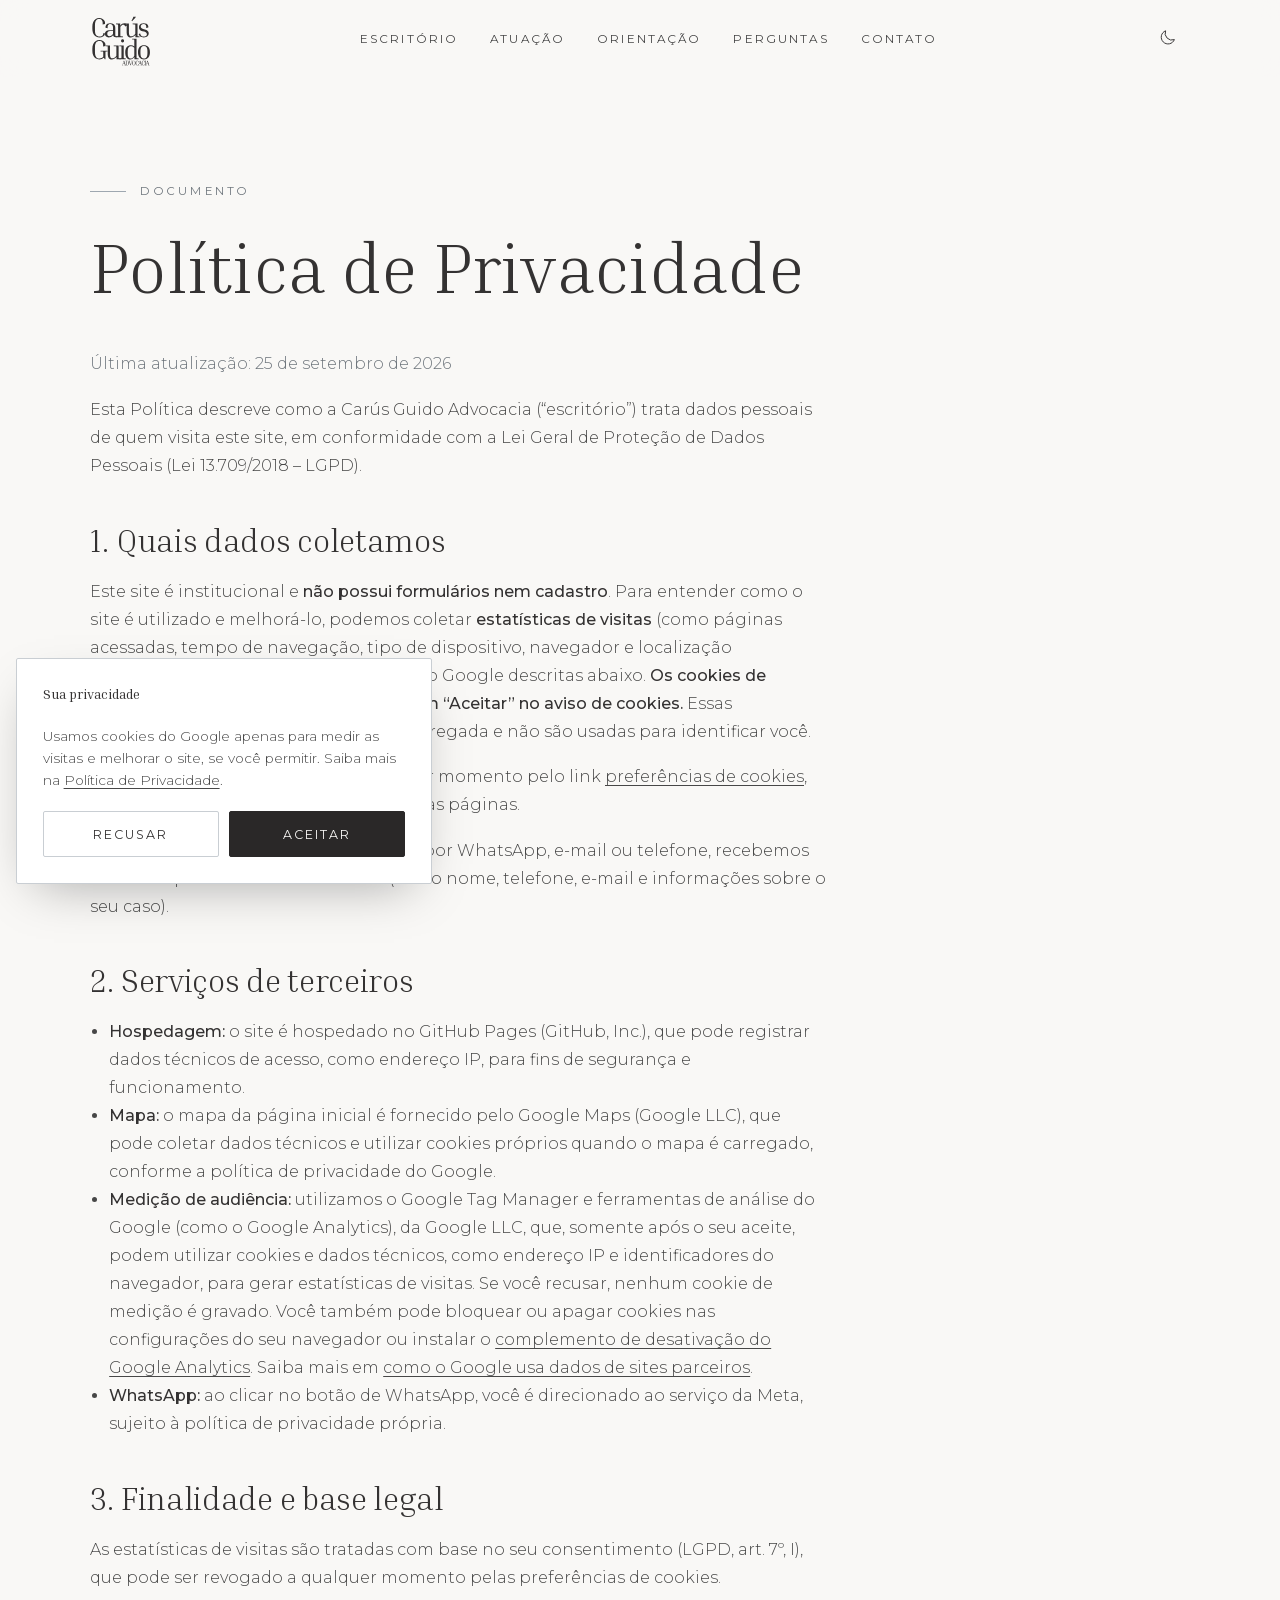
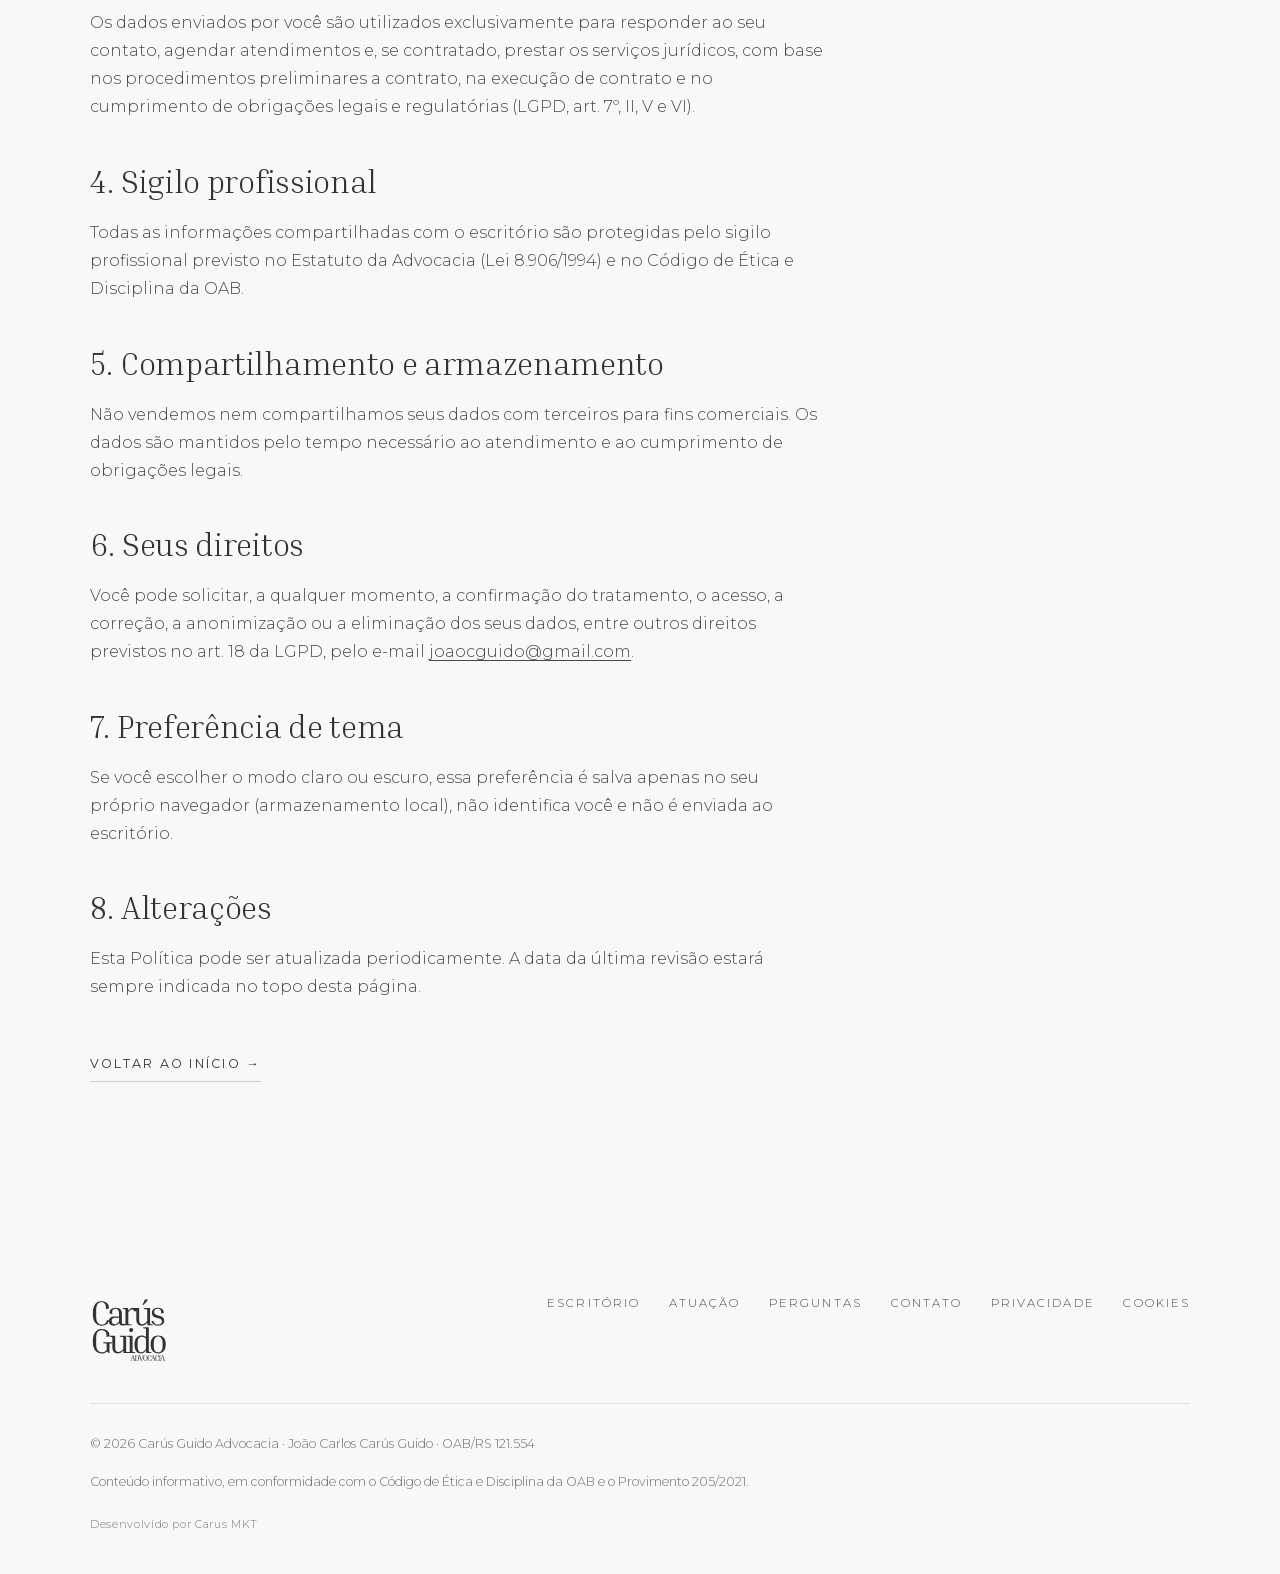
<file: politica-de-privacidade.html>
<!doctype html>
<html lang="pt-BR" class="no-js">
<head>
  <meta charset="utf-8">
  <!-- Consentimento de cookies (Google Consent Mode v2): medição desativada até o aceite -->
  <script>window.dataLayer=window.dataLayer||[];function gtag(){dataLayer.push(arguments);}
  (function(){var c=null;try{c=localStorage.getItem("cookie-consent");}catch(e){}
  var v=c==="granted"?"granted":"denied";
  gtag("consent","default",{analytics_storage:v,ad_storage:"denied",ad_user_data:"denied",ad_personalization:"denied",functionality_storage:"granted",security_storage:"granted"});})();</script>
  <!-- Google Tag Manager -->
  <script>(function(w,d,s,l,i){w[l]=w[l]||[];w[l].push({'gtm.start':
  new Date().getTime(),event:'gtm.js'});var f=d.getElementsByTagName(s)[0],
  j=d.createElement(s),dl=l!='dataLayer'?'&l='+l:'';j.async=true;j.src=
  'https://www.googletagmanager.com/gtm.js?id='+i+dl;f.parentNode.insertBefore(j,f);
  })(window,document,'script','dataLayer','GTM-53KCBVP2');</script>
  <!-- End Google Tag Manager -->
  <meta name="viewport" content="width=device-width, initial-scale=1, viewport-fit=cover">
  <title>Política de Privacidade | Carús Guido Advocacia</title>
  <meta name="description" content="Como a Carús Guido Advocacia trata dados pessoais, em conformidade com a LGPD.">
  <meta name="robots" content="index, follow">
  <link rel="canonical" href="https://carusguidoadvocacia.com.br/politica-de-privacidade.html">
  <meta name="theme-color" content="#F9F8F6">
  <meta name="color-scheme" content="light dark">
  <link rel="icon" href="assets/img/favicon.svg" type="image/svg+xml">
  <link rel="apple-touch-icon" href="assets/img/icon-180.png">
  <script>try { var t = localStorage.getItem("theme"); if (t) document.documentElement.setAttribute("data-theme", t); } catch (e) {}</script>
  <link rel="preload" href="assets/fonts/inria-serif-300.woff2" as="font" type="font/woff2" crossorigin>
  <link rel="preload" href="assets/fonts/montserrat-variable.woff2" as="font" type="font/woff2" crossorigin>
  <link rel="stylesheet" href="assets/css/style.css">
</head>
<body>
  <!-- Google Tag Manager (noscript) -->
  <noscript><iframe src="https://www.googletagmanager.com/ns.html?id=GTM-53KCBVP2"
  height="0" width="0" style="display:none;visibility:hidden"></iframe></noscript>
  <!-- End Google Tag Manager (noscript) -->
  <a class="skip-link" href="#conteudo">Pular para o conteúdo</a>
  <header class="header">
    <div class="wrap header__inner">
      <a class="header__brand" href="index.html" aria-label="Carús Guido Advocacia — início">
        <span class="logo" role="img" aria-label="Carús Guido Advocacia"></span>
      </a>

      <nav class="nav" id="nav" aria-label="Principal">
        <ul class="nav__list">
          <li><a href="index.html#escritorio">Escritório</a></li>
          <li><a href="index.html#atuacao">Atuação</a></li>
          <li><a href="index.html#orientacao">Orientação</a></li>
          <li><a href="index.html#perguntas">Perguntas</a></li>
          <li><a href="index.html#contato">Contato</a></li>
        </ul>
      </nav>

      <div class="header__actions">
        <button class="icon-btn theme-toggle" type="button" aria-label="Ativar modo escuro" aria-pressed="false">
          <svg class="i-moon" viewBox="0 0 24 24" fill="none" stroke="currentColor" stroke-width="1.2" aria-hidden="true"><path d="M20.5 14.5A8.5 8.5 0 0 1 9.5 3.5a8.5 8.5 0 1 0 11 11Z"/></svg>
          <svg class="i-sun" viewBox="0 0 24 24" fill="none" stroke="currentColor" stroke-width="1.2" aria-hidden="true"><circle cx="12" cy="12" r="4"/><path d="M12 2v2M12 20v2M4.9 4.9l1.4 1.4M17.7 17.7l1.4 1.4M2 12h2M20 12h2M4.9 19.1l1.4-1.4M17.7 6.3l1.4-1.4"/></svg>
        </button>
        <button class="icon-btn menu-toggle" type="button" aria-controls="nav" aria-expanded="false" aria-label="Abrir menu">
          <span class="bars" aria-hidden="true"><span></span><span></span></span>
        </button>
      </div>
    </div>
  </header>
  <main id="conteudo" class="page">
    <div class="wrap">
      <article class="prose">
        <p class="eyebrow">Documento</p>
        <h1>Política de Privacidade</h1>
        <p class="muted">Última atualização: 25 de setembro de 2026</p>
        <p>Esta Política descreve como a Carús Guido Advocacia (“escritório”) trata dados pessoais de quem visita este site, em conformidade com a Lei Geral de Proteção de Dados Pessoais (Lei 13.709/2018 – LGPD).</p>

        <h2>1. Quais dados coletamos</h2>
        <p>Este site é institucional e <strong>não possui formulários nem cadastro</strong>. Para entender como o site é utilizado e melhorá-lo, podemos coletar <strong>estatísticas de visitas</strong> (como páginas acessadas, tempo de navegação, tipo de dispositivo, navegador e localização aproximada), por meio de ferramentas do Google descritas abaixo. <strong>Os cookies de medição só são ativados se você clicar em “Aceitar” no aviso de cookies.</strong> Essas informações são analisadas de forma agregada e não são usadas para identificar você.</p>
        <p>Você pode mudar sua escolha a qualquer momento pelo link <button type="button" class="link-button" data-cookie-prefs>preferências de cookies</button>, também disponível no rodapé de todas as páginas.</p>
        <p>Quando você decide entrar em contato por WhatsApp, e-mail ou telefone, recebemos os dados que você mesmo fornecer (como nome, telefone, e-mail e informações sobre o seu caso).</p>

        <h2>2. Serviços de terceiros</h2>
        <ul>
          <li><strong>Hospedagem:</strong> o site é hospedado no GitHub Pages (GitHub, Inc.), que pode registrar dados técnicos de acesso, como endereço IP, para fins de segurança e funcionamento.</li>
          <li><strong>Mapa:</strong> o mapa da página inicial é fornecido pelo Google Maps (Google LLC), que pode coletar dados técnicos e utilizar cookies próprios quando o mapa é carregado, conforme a política de privacidade do Google.</li>
          <li><strong>Medição de audiência:</strong> utilizamos o Google Tag Manager e ferramentas de análise do Google (como o Google Analytics), da Google LLC, que, somente após o seu aceite, podem utilizar cookies e dados técnicos, como endereço IP e identificadores do navegador, para gerar estatísticas de visitas. Se você recusar, nenhum cookie de medição é gravado. Você também pode bloquear ou apagar cookies nas configurações do seu navegador ou instalar o <a href="https://tools.google.com/dlpage/gaoptout" target="_blank" rel="noopener">complemento de desativação do Google Analytics</a>. Saiba mais em <a href="https://policies.google.com/technologies/partner-sites" target="_blank" rel="noopener">como o Google usa dados de sites parceiros</a>.</li>
          <li><strong>WhatsApp:</strong> ao clicar no botão de WhatsApp, você é direcionado ao serviço da Meta, sujeito à política de privacidade própria.</li>
        </ul>

        <h2>3. Finalidade e base legal</h2>
        <p>As estatísticas de visitas são tratadas com base no seu consentimento (LGPD, art. 7º, I), que pode ser revogado a qualquer momento pelas preferências de cookies.</p>
        <p>Os dados enviados por você são utilizados exclusivamente para responder ao seu contato, agendar atendimentos e, se contratado, prestar os serviços jurídicos, com base nos procedimentos preliminares a contrato, na execução de contrato e no cumprimento de obrigações legais e regulatórias (LGPD, art. 7º, II, V e VI).</p>

        <h2>4. Sigilo profissional</h2>
        <p>Todas as informações compartilhadas com o escritório são protegidas pelo sigilo profissional previsto no Estatuto da Advocacia (Lei 8.906/1994) e no Código de Ética e Disciplina da OAB.</p>

        <h2>5. Compartilhamento e armazenamento</h2>
        <p>Não vendemos nem compartilhamos seus dados com terceiros para fins comerciais. Os dados são mantidos pelo tempo necessário ao atendimento e ao cumprimento de obrigações legais.</p>

        <h2>6. Seus direitos</h2>
        <p>Você pode solicitar, a qualquer momento, a confirmação do tratamento, o acesso, a correção, a anonimização ou a eliminação dos seus dados, entre outros direitos previstos no art. 18 da LGPD, pelo e-mail <a href="mailto:joaocguido@gmail.com">joaocguido@gmail.com</a>.</p>

        <h2>7. Preferência de tema</h2>
        <p>Se você escolher o modo claro ou escuro, essa preferência é salva apenas no seu próprio navegador (armazenamento local), não identifica você e não é enviada ao escritório.</p>

        <h2>8. Alterações</h2>
        <p>Esta Política pode ser atualizada periodicamente. A data da última revisão estará sempre indicada no topo desta página.</p>

        <p style="margin-top:3rem"><a class="link-arrow" href="index.html">Voltar ao início →</a></p>
      </article>
    </div>
  </main>
  <footer class="footer">
    <div class="wrap">
      <div class="footer__top">
        <span class="logo" role="img" aria-label="Carús Guido Advocacia"></span>
        <ul class="footer__nav">
          <li><a href="index.html#escritorio">Escritório</a></li>
          <li><a href="index.html#atuacao">Atuação</a></li>
          <li><a href="index.html#perguntas">Perguntas</a></li>
          <li><a href="index.html#contato">Contato</a></li>
          <li><a href="politica-de-privacidade.html">Privacidade</a></li>
          <li><button type="button" class="footer__link" data-cookie-prefs>Cookies</button></li>
        </ul>
      </div>
      <div class="footer__bottom">
        <p>© <span id="year">2026</span> Carús Guido Advocacia · João Carlos Carús Guido · OAB/RS 121.554</p>
        <p>Conteúdo informativo, em conformidade com o Código de Ética e Disciplina da OAB e o Provimento 205/2021.</p>
      </div>
      <p class="footer__credit">Desenvolvido por <a href="https://carusmkt.com.br" target="_blank" rel="noopener">Carus MKT</a></p>
    </div>
  </footer>
  <script src="assets/js/main.js" defer></script>
</body>
</html>
</file>
<file: assets/css/style.css>
/* ==========================================================================
   Carús Guido Advocacia — folha de estilo
   Paleta: Cool Steel #9EA7B0 · Platinum #F0F2F5 · Alabaster #E0E3E5
           Bright Snow #F9F8F6 · Parchment #F2F0ED · Iron Grey #474747
   ========================================================================== */

/* Fontes hospedadas no próprio site (subconjunto latino) */
@font-face { font-family: "Inria Serif"; font-style: normal; font-weight: 300; font-display: swap; src: url("../fonts/inria-serif-300.woff2") format("woff2"); }
@font-face { font-family: "Inria Serif"; font-style: normal; font-weight: 400; font-display: swap; src: url("../fonts/inria-serif-400.woff2") format("woff2"); }
@font-face { font-family: "Inria Serif"; font-style: italic; font-weight: 300; font-display: swap; src: url("../fonts/inria-serif-300-italic.woff2") format("woff2"); }
@font-face { font-family: "Montserrat"; font-style: normal; font-weight: 300 500; font-display: swap; src: url("../fonts/montserrat-variable.woff2") format("woff2"); }

:root {
  --bg: #F9F8F6;
  --bg-alt: #F2F0ED;
  --surface: #FFFFFF;
  --line: #E0E3E5;
  --line-strong: #C9CED3;
  --text: #343232;
  --text-soft: #474747;
  --muted: #6E757C;
  --accent: #9EA7B0;
  --ink: #2A2828;
  --on-ink: #F9F8F6;

  --serif: "Inria Serif", Georgia, "Times New Roman", serif;
  --sans: "Montserrat", "Helvetica Neue", Arial, sans-serif;

  --wrap: 1180px;
  --gutter: clamp(1rem, 4vw, 2.5rem);
  --section: clamp(4.5rem, 10vw, 8.5rem);
  --radius: 2px;
  --radius-photo: 10px;
  --ease: cubic-bezier(.2, .7, .2, 1);
  color-scheme: light;
}

@media (prefers-color-scheme: dark) {
  :root:not([data-theme="light"]) {
    --bg: #161616;
    --bg-alt: #1D1D1D;
    --surface: #222222;
    --line: #2F3032;
    --line-strong: #44474A;
    --text: #ECEAE6;
    --text-soft: #D2D0CC;
    --muted: #9EA7B0;
    --accent: #9EA7B0;
    --ink: #F2F0ED;
    --on-ink: #1A1A1A;
    color-scheme: dark;
  }
}
:root[data-theme="dark"] {
  --bg: #161616;
  --bg-alt: #1D1D1D;
  --surface: #222222;
  --line: #2F3032;
  --line-strong: #44474A;
  --text: #ECEAE6;
  --text-soft: #D2D0CC;
  --muted: #9EA7B0;
  --accent: #9EA7B0;
  --ink: #F2F0ED;
  --on-ink: #1A1A1A;
  color-scheme: dark;
}

/* ---------- Base ---------- */
*, *::before, *::after { box-sizing: border-box; }
html { -webkit-text-size-adjust: 100%; scroll-behavior: smooth; scroll-padding-top: 5rem; }
body {
  margin: 0;
  background: var(--bg);
  color: var(--text-soft);
  font-family: var(--sans);
  font-weight: 300;
  font-size: 1rem;
  line-height: 1.75;
  -webkit-font-smoothing: antialiased;
  text-rendering: optimizeLegibility;
  transition: background-color .4s var(--ease), color .4s var(--ease);
  overflow-x: clip;
}
img { max-width: 100%; height: auto; display: block; }
a { color: inherit; text-decoration-thickness: 1px; text-underline-offset: 3px; }
p { margin: 0 0 1.1em; }
strong { font-weight: 500; color: var(--text); }
h1, h2, h3, h4 {
  font-family: var(--serif);
  font-weight: 300;
  color: var(--text);
  line-height: 1.15;
  margin: 0 0 .6em;
  letter-spacing: -.01em;
}
h1 { font-size: clamp(2.4rem, 6vw, 4.4rem); }
h2 { font-size: clamp(2rem, 4.4vw, 3.2rem); }
h3 { font-size: clamp(1.3rem, 2.2vw, 1.6rem); }
em { font-style: italic; }
::selection { background: var(--accent); color: #fff; }

:focus-visible { outline: 1px solid var(--text); outline-offset: 4px; }

.skip-link {
  position: absolute; left: 1rem; top: -3rem; z-index: 100;
  background: var(--ink); color: var(--on-ink); padding: .6rem 1rem; font-size: .85rem;
}
.skip-link:focus { top: 1rem; }

.wrap { width: 100%; max-width: var(--wrap); margin: 0 auto; padding: 0 var(--gutter); }
.section { padding: var(--section) 0; }
.section--alt { background: var(--bg-alt); }

.eyebrow {
  display: inline-flex; align-items: center; gap: .9rem;
  font-family: var(--sans); font-weight: 400;
  font-size: .72rem; letter-spacing: .28em; text-transform: uppercase;
  color: var(--muted); margin: 0 0 1.6rem;
}
.eyebrow::before { content: ""; width: 2.25rem; height: 1px; background: var(--accent); }

.lead { font-size: clamp(1.05rem, 1.6vw, 1.2rem); line-height: 1.8; max-width: 38rem; }
.muted { color: var(--muted); }

.section-head { max-width: 46rem; margin-bottom: clamp(2.5rem, 6vw, 4.5rem); }
.section-head--center { margin-left: auto; margin-right: auto; text-align: center; }
.section-head--center .eyebrow { justify-content: center; }

/* ---------- Botões ---------- */
.btn {
  display: inline-flex; align-items: center; justify-content: center; gap: .7rem;
  min-height: 3.25rem; padding: 0 1.9rem;
  font-family: var(--sans); font-weight: 400; font-size: .78rem;
  letter-spacing: .2em; text-transform: uppercase; text-decoration: none;
  border: 1px solid var(--ink); border-radius: var(--radius);
  background: var(--ink); color: var(--on-ink);
  cursor: pointer;
  transition: background-color .3s var(--ease), color .3s var(--ease), border-color .3s var(--ease);
}
.btn:hover { background: transparent; color: var(--text); }
.btn--ghost { background: transparent; color: var(--text); border-color: var(--line-strong); }
.btn--ghost:hover { border-color: var(--text); }
.btn svg { width: 1.05rem; height: 1.05rem; flex: none; }
@media (max-width: 520px) {
  .btn { width: 100%; padding: 0 1.2rem; letter-spacing: .14em; text-align: center; }
}

.link-arrow {
  display: inline-flex; align-items: center; gap: .6rem;
  font-size: .78rem; font-weight: 400; letter-spacing: .18em; text-transform: uppercase;
  text-decoration: none; color: var(--text);
  border-bottom: 1px solid var(--line-strong); padding-bottom: .35rem;
  transition: border-color .3s var(--ease), gap .3s var(--ease);
}
.link-arrow:hover { border-color: var(--text); gap: .9rem; }

/* ---------- Logo (máscara: herda a cor do texto no modo claro/escuro) ---------- */
.logo {
  display: block;
  background-color: currentColor;
  -webkit-mask: url("../img/logo.svg") center / contain no-repeat;
          mask: url("../img/logo.svg") center / contain no-repeat;
  aspect-ratio: 1110 / 1040;
}

/* ---------- Cabeçalho ---------- */
.header {
  position: sticky; top: 0; z-index: 50;
  background: color-mix(in srgb, var(--bg) 88%, transparent);
  -webkit-backdrop-filter: saturate(140%) blur(12px);
          backdrop-filter: saturate(140%) blur(12px);
  border-bottom: 1px solid transparent;
  transition: border-color .3s var(--ease), background-color .4s var(--ease);
}
.header.is-scrolled { border-bottom-color: var(--line); }
.header__inner { display: flex; align-items: center; justify-content: space-between; height: 4.75rem; gap: 1rem; }
.header__brand { color: var(--text); display: block; }
.header__brand .logo { height: 3.6rem; }

.nav { display: flex; align-items: center; gap: 2.2rem; }
.nav__list { display: flex; gap: 2rem; list-style: none; margin: 0; padding: 0; }
.nav__list a {
  font-size: .74rem; font-weight: 400; letter-spacing: .18em; text-transform: uppercase;
  text-decoration: none; color: var(--text-soft); position: relative; padding: .4rem 0;
}
.nav__list a::after {
  content: ""; position: absolute; left: 0; bottom: 0; height: 1px; width: 100%;
  background: currentColor; transform: scaleX(0); transform-origin: left;
  transition: transform .35s var(--ease);
}
.nav__list a:hover::after { transform: scaleX(1); }

.header__actions { display: flex; align-items: center; gap: .5rem; }
.icon-btn {
  width: 2.75rem; height: 2.75rem; display: inline-grid; place-items: center;
  background: transparent; border: 1px solid transparent; border-radius: 50%;
  color: var(--text); cursor: pointer; transition: border-color .3s var(--ease);
}
.icon-btn:hover { border-color: var(--line-strong); }
.icon-btn svg { width: 1.2rem; height: 1.2rem; }
.theme-toggle .i-sun { display: none; }
:root[data-theme="dark"] .theme-toggle .i-sun { display: block; }
:root[data-theme="dark"] .theme-toggle .i-moon { display: none; }

.menu-toggle { display: none; }
.menu-toggle .bars { display: block; width: 1.25rem; }
.bars span { display: block; width: 1.25rem; height: 1px; background: currentColor; transition: transform .3s var(--ease); }
.bars span + span { margin-top: 6px; }
.menu-toggle[aria-expanded="true"] .bars span:first-child { transform: translateY(3.5px) rotate(45deg); }
.menu-toggle[aria-expanded="true"] .bars span:last-child { transform: translateY(-3.5px) rotate(-45deg); }

@media (max-width: 960px) {
  .menu-toggle { display: inline-grid; }
  .nav {
    position: fixed; inset: 4.75rem 0 auto 0;
    flex-direction: column; align-items: stretch; gap: 0;
    background: var(--bg); border-bottom: 1px solid var(--line);
    padding: 1rem var(--gutter) 2rem;
    visibility: hidden; opacity: 0; transform: translateY(-.5rem);
    transition: opacity .3s var(--ease), transform .3s var(--ease), visibility 0s .3s;
  }
  .nav.is-open { visibility: visible; opacity: 1; transform: none; transition-delay: 0s; }
  .nav__list { flex-direction: column; gap: 0; }
  .nav__list a { display: block; padding: 1rem 0; border-bottom: 1px solid var(--line); font-size: .8rem; }
  .nav__list a::after { display: none; }
  .nav .btn { margin-top: 1.5rem; }
}

/* ---------- Hero ---------- */
.hero {
  --hero-ink: #F9F8F6;
  --hero-inset: max(var(--gutter), calc((100vw - var(--wrap)) / 2 + var(--gutter)));
  position: relative; isolation: isolate; overflow: hidden;
  min-height: 100vh; min-height: 100svh;
  display: flex; align-items: center;
  padding: 8rem 0 7rem;
  background: #141415; color: var(--hero-ink);
}
.hero__media { position: absolute; inset: 0; z-index: -1; }
.hero__media img {
  width: 100%; height: 100%; object-fit: cover; object-position: 55% 45%;
  animation: hero-settle 2.6s cubic-bezier(.16, 1, .3, 1) both;
}
.hero__media::after {
  content: ""; position: absolute; inset: 0;
  background:
    linear-gradient(90deg, rgba(14, 14, 15, .88) 0%, rgba(14, 14, 15, .76) 45%, rgba(14, 14, 15, .42) 100%),
    linear-gradient(180deg, rgba(14, 14, 15, .6) 0%, rgba(14, 14, 15, 0) 24%, rgba(14, 14, 15, 0) 68%, rgba(14, 14, 15, .55) 100%);
}
@keyframes hero-settle { from { transform: scale(1.06); } to { transform: none; } }
.hero__content { position: relative; }
.hero h1 {
  max-width: 12ch; margin: 0 0 2.2rem;
  font-weight: 300; font-size: clamp(3rem, 7.4vw, 6rem); line-height: .98; letter-spacing: -.025em;
  color: var(--hero-ink);
}
.hero h1 em { font-weight: 300; color: #CDD4DA; }
.hero__lead {
  max-width: 34rem; margin-bottom: 2.6rem;
  font-size: clamp(1.05rem, 1.5vw, 1.25rem); line-height: 1.75; color: rgba(249, 248, 246, .86);
}
.hero__cta { display: flex; flex-wrap: wrap; align-items: center; gap: 1.25rem 2.25rem; }
.hero__btn {
  display: inline-flex; align-items: center; min-height: 3.5rem; padding: 0 1.8rem;
  background: var(--hero-ink); color: #1E1E1F; border-radius: var(--radius);
  font-family: var(--sans); font-weight: 400; font-size: 1rem; letter-spacing: .02em; text-decoration: none;
  transition: background-color .3s var(--ease);
}
.hero__btn:hover { background: #E0E3E5; }
.hero__link {
  padding: .6rem 0; color: var(--hero-ink);
  font-weight: 400; font-size: 1rem; letter-spacing: .02em;
  text-decoration: underline; text-decoration-thickness: 1px; text-underline-offset: .45em;
  transition: text-decoration-color .3s var(--ease);
}
.hero__link:hover { text-decoration-color: #9EA7B0; }
.hero__scroll, .hero__place {
  position: absolute; bottom: 1.8rem; margin: 0;
  font-size: .7rem; letter-spacing: .28em; text-transform: uppercase; color: rgba(249, 248, 246, .72);
}
.hero__scroll { left: var(--hero-inset); display: inline-flex; align-items: center; gap: .9rem; padding: .6rem 0; text-decoration: none; }
.hero__scroll::before { content: ""; width: 3rem; height: 1px; background: currentColor; transform-origin: right; transition: transform .4s var(--ease); }
.hero__scroll:hover { color: var(--hero-ink); }
.hero__scroll:hover::before { transform: scaleX(1.35); }
.hero__place { right: var(--hero-inset); bottom: 2.4rem; }
.hero :focus-visible { outline-color: var(--hero-ink); }
.hero ::selection { background: #9EA7B0; color: #141415; }
@media (max-width: 760px) {
  .hero { padding: 7rem 0 6rem; align-items: flex-end; }
  .hero__media img { object-position: 42% 50%; }
  .hero__media::after {
    background: linear-gradient(180deg, rgba(14, 14, 15, .58) 0%, rgba(14, 14, 15, .64) 38%, rgba(14, 14, 15, .86) 100%);
  }
  .hero h1 { font-size: clamp(2.8rem, 12.5vw, 3.6rem); }
  .hero__place { display: none; }
}
@media (prefers-reduced-motion: reduce) { .hero__media img { animation: none; } }

/* Cabeçalho translúcido sobre o início, até a primeira rolagem */
.header--overlay { position: fixed; left: 0; right: 0; }
.header--overlay:not(.is-scrolled):not(.is-menu-open) {
  background: color-mix(in srgb, var(--bg) 58%, transparent);
}

/* ---------- Faixa de manifesto ---------- */
.statement {
  padding: clamp(4rem, 9vw, 7rem) 0;
  background: #E0E3E5; color: #2A2828;
}
.statement blockquote {
  margin: 0 auto; max-width: 56rem; text-align: center;
  font-family: var(--serif); font-weight: 300; font-style: italic;
  font-size: clamp(1.45rem, 3vw, 2.2rem); line-height: 1.45; color: #2A2828;
}
.statement cite { display: flex; align-items: center; justify-content: center; gap: .9rem; margin-top: 1.8rem; font-family: var(--sans); font-style: normal; font-size: .72rem; letter-spacing: .28em; text-transform: uppercase; color: #4F555B; }
.statement cite::before, .statement cite::after { content: ""; width: 2.25rem; height: 1px; background: #9EA7B0; }
.statement ::selection { background: #474747; color: #F9F8F6; }

/* ---------- Sobre / Advogado ---------- */
.about { display: grid; grid-template-columns: .85fr 1.15fr; gap: clamp(2.5rem, 7vw, 7rem); align-items: start; }
.about__aside .logo { width: min(100%, 17rem); color: var(--text); opacity: .92; }
.credentials { list-style: none; margin: 2.5rem 0 0; padding: 0; border-top: 1px solid var(--line); }
.credentials li { padding: 1.2rem 0; border-bottom: 1px solid var(--line); display: grid; grid-template-columns: 9.5rem 1fr; gap: 1.25rem; }
.credentials span { font-size: .7rem; letter-spacing: .2em; text-transform: uppercase; color: var(--muted); padding-top: .3rem; white-space: nowrap; }
.credentials p { margin: 0; color: var(--text); }
@media (max-width: 860px) {
  .about { grid-template-columns: 1fr; }
  .credentials li { grid-template-columns: 1fr; gap: .2rem; }
}

.mv { display: grid; grid-template-columns: 1fr 1fr; gap: 1px; background: var(--line); border: 1px solid var(--line); margin-top: clamp(3rem, 7vw, 5rem); }
.mv article { background: var(--bg); padding: clamp(1.8rem, 4vw, 3rem); }
.section--alt .mv article { background: var(--bg-alt); }
@media (max-width: 760px) { .mv { grid-template-columns: 1fr; } }

/* ---------- Valores ---------- */
.values { display: grid; grid-template-columns: repeat(5, 1fr); gap: 0; list-style: none; margin: 0; padding: 0; border-top: 1px solid var(--line); }
.values li { padding: 2.2rem 1.6rem 0 0; }
.values li + li { padding-left: 1.6rem; border-left: 1px solid var(--line); }
.values .num { font-family: var(--serif); font-size: .95rem; color: var(--muted); display: block; margin-bottom: 1.4rem; }
.values h3 { font-size: 1.35rem; margin-bottom: .7rem; }
.values p { font-size: .92rem; margin: 0; }
@media (max-width: 1000px) {
  .values { grid-template-columns: 1fr 1fr; }
  .values li, .values li + li { padding: 2rem 1.5rem 2rem 0; border-left: 0; border-bottom: 1px solid var(--line); }
  .values li:nth-child(even) { padding-left: 1.5rem; border-left: 1px solid var(--line); }
}
@media (max-width: 560px) {
  .values { grid-template-columns: 1fr; }
  .values li:nth-child(even) { padding-left: 0; border-left: 0; }
}

/* ---------- Áreas ---------- */
.areas { display: grid; grid-template-columns: repeat(3, 1fr); gap: 1px; background: var(--line); border: 1px solid var(--line); }
.area { background: var(--bg-alt); padding: clamp(1.8rem, 3.5vw, 2.8rem); transition: background-color .35s var(--ease); }
.area:hover { background: var(--surface); }
.area svg { width: 1.9rem; height: 1.9rem; color: var(--accent); margin-bottom: 1.6rem; stroke-width: 1.1; }
.area h3 { margin-bottom: .8rem; }
.area p { font-size: .94rem; margin: 0; }
@media (max-width: 960px) { .areas { grid-template-columns: 1fr 1fr; } }
@media (max-width: 600px) { .areas { grid-template-columns: 1fr; } }

/* ---------- Educativo ---------- */
.edu { display: grid; grid-template-columns: 1fr 1fr; gap: clamp(2.5rem, 7vw, 7rem); align-items: start; }
.edu__sticky { position: sticky; top: 7rem; }
.principles { list-style: none; margin: 0; padding: 0; counter-reset: p; }
.principles li { counter-increment: p; padding: 2rem 0 2rem 3.5rem; border-top: 1px solid var(--line); position: relative; }
.principles li:last-child { border-bottom: 1px solid var(--line); }
.principles li::before {
  content: counter(p, decimal-leading-zero); position: absolute; left: 0; top: 2.25rem;
  font-family: var(--serif); font-size: .95rem; color: var(--muted);
}
.principles h3 { margin-bottom: .6rem; }
.principles p { margin: 0; font-size: .96rem; }
@media (max-width: 860px) {
  .edu { grid-template-columns: 1fr; }
  .edu__sticky { position: static; }
}

.compare { display: grid; grid-template-columns: 1fr 1fr; gap: 1px; background: var(--line); border: 1px solid var(--line); margin-top: clamp(3.5rem, 8vw, 6rem); }
.compare > div { background: var(--bg); padding: clamp(1.8rem, 4vw, 3rem); }
.compare > div:last-child { background: var(--surface); }
.compare h3 { display: flex; align-items: baseline; justify-content: space-between; gap: 1rem; flex-wrap: wrap; }
.compare h3 small { font-family: var(--sans); font-size: .68rem; letter-spacing: .22em; text-transform: uppercase; color: var(--muted); }
.compare ul { list-style: none; margin: 1.4rem 0 0; padding: 0; }
.compare li { padding: .85rem 0 .85rem 1.6rem; border-top: 1px solid var(--line); position: relative; font-size: .95rem; }
.compare li::before { content: ""; position: absolute; left: 0; top: 1.55rem; width: .7rem; height: 1px; background: var(--accent); }
@media (max-width: 760px) { .compare { grid-template-columns: 1fr; } }

/* ---------- FAQ ---------- */
.filters { display: flex; flex-wrap: wrap; gap: .6rem; margin-bottom: 2.5rem; }
.filters[hidden] { display: none; }
.chip {
  font-family: var(--sans); font-weight: 400; font-size: .72rem; letter-spacing: .14em; text-transform: uppercase;
  padding: .7rem 1.1rem; min-height: 2.75rem;
  background: transparent; color: var(--text-soft);
  border: 1px solid var(--line-strong); border-radius: 999px; cursor: pointer;
  transition: all .25s var(--ease);
}
.chip:hover { border-color: var(--text); color: var(--text); }
.chip[aria-pressed="true"] { background: var(--ink); border-color: var(--ink); color: var(--on-ink); }
@media (max-width: 760px) {
  .filters {
    flex-wrap: nowrap; overflow-x: auto; scrollbar-width: none;
    margin-inline: calc(var(--gutter) * -1); padding-inline: var(--gutter);
    scroll-padding-inline: var(--gutter);
  }
  .filters::-webkit-scrollbar { display: none; }
  .chip { flex: none; white-space: nowrap; }
}

.faq { border-top: 1px solid var(--line-strong); }
.faq details { border-bottom: 1px solid var(--line); }
.faq details[hidden] { display: none; }
.faq summary {
  list-style: none; cursor: pointer;
  display: grid; grid-template-columns: 1fr auto; gap: 1.5rem; align-items: start;
  padding: 1.7rem 0;
}
.faq summary::-webkit-details-marker { display: none; }
.faq summary .q { font-family: var(--serif); font-size: clamp(1.12rem, 2vw, 1.4rem); color: var(--text); line-height: 1.35; font-weight: 300; }
.faq summary .tag { display: block; font-family: var(--sans); font-size: .66rem; letter-spacing: .22em; text-transform: uppercase; color: var(--muted); margin-bottom: .5rem; }
.faq summary .plus { position: relative; width: 1.1rem; height: 1.1rem; margin-top: 1.6rem; }
.faq summary .plus::before, .faq summary .plus::after {
  content: ""; position: absolute; left: 0; right: 0; top: 50%; height: 1px; background: var(--text);
  transition: transform .35s var(--ease);
}
.faq summary .plus::after { transform: rotate(90deg); }
.faq details[open] summary .plus::after { transform: rotate(0); }
.faq .answer { padding: 0 0 2rem; max-width: 50rem; }
.faq .answer p, .faq .answer li { font-size: .97rem; }
.faq .answer ul { padding-left: 1.1rem; margin: 0 0 1.1em; }
.faq .answer li { margin-bottom: .4rem; }
.faq .answer .risk {
  border-left: 1px solid var(--accent); padding: .2rem 0 .2rem 1.2rem; margin: 1.4rem 0 0;
  font-family: var(--serif); font-style: italic; color: var(--text); font-size: 1.05rem;
}
.faq .answer .ref { font-size: .8rem; color: var(--muted); margin-top: 1rem; }

.disclaimer { margin-top: 2.5rem; font-size: .82rem; color: var(--muted); max-width: 50rem; }

/* ---------- Atendimento ---------- */
.steps { display: grid; grid-template-columns: repeat(4, 1fr); gap: clamp(1.5rem, 3vw, 2.5rem); list-style: none; margin: 0; padding: 0; }
.steps li { border-top: 1px solid var(--line-strong); padding-top: 1.6rem; }
.steps .num { font-family: var(--serif); font-size: 2.6rem; font-weight: 300; color: var(--accent); line-height: 1; display: block; margin-bottom: 1.2rem; }
.steps h3 { font-size: 1.25rem; }
.steps p { font-size: .93rem; margin: 0; }
@media (max-width: 900px) { .steps { grid-template-columns: 1fr 1fr; } }
@media (max-width: 540px) { .steps { grid-template-columns: 1fr; } }

/* ---------- Contato ---------- */
.contact { background: var(--ink); color: var(--on-ink); }
.contact h2, .contact .q { color: var(--on-ink); }
.contact .eyebrow { color: color-mix(in srgb, var(--on-ink) 65%, transparent); }
.contact__grid { display: grid; grid-template-columns: 1.1fr .9fr; gap: clamp(2.5rem, 6vw, 6rem); align-items: end; }
.contact .lead { color: color-mix(in srgb, var(--on-ink) 80%, transparent); }
.contact .btn { background: var(--on-ink); color: var(--ink); border-color: var(--on-ink); }
.contact .btn:hover { background: transparent; color: var(--on-ink); }
.contact .btn--ghost { background: transparent; color: var(--on-ink); border-color: color-mix(in srgb, var(--on-ink) 35%, transparent); }
.contact .btn--ghost:hover { border-color: var(--on-ink); }
.contact__list { list-style: none; margin: 0; padding: 0; }
.contact__list li { padding: 1.1rem 0; border-top: 1px solid color-mix(in srgb, var(--on-ink) 18%, transparent); display: grid; grid-template-columns: 7rem 1fr; gap: 1rem; }
.contact__list li:last-child { border-bottom: 1px solid color-mix(in srgb, var(--on-ink) 18%, transparent); }
.contact__list span { font-size: .68rem; letter-spacing: .22em; text-transform: uppercase; opacity: .6; padding-top: .3rem; }
.contact__list a { text-decoration: none; }
.contact__list a:hover { text-decoration: underline; }
@media (max-width: 860px) {
  .contact__grid { grid-template-columns: 1fr; }
  .contact__list li { grid-template-columns: 1fr; gap: .1rem; }
  .contact__list a { display: inline-block; padding: .55rem 0; }
  .footer__nav { gap: 0 1.6rem; }
  .footer__nav a, .footer__nav .footer__link { display: inline-block; padding: .9rem 0; }
}

/* ---------- Rodapé ---------- */
.footer { padding: 4rem 0 2.5rem; font-size: .85rem; }
.footer__top { display: flex; justify-content: space-between; align-items: flex-start; gap: 2rem; flex-wrap: wrap; padding-bottom: 2.5rem; border-bottom: 1px solid var(--line); }
.footer .logo { height: 4.5rem; color: var(--text); }
.footer__nav { display: flex; flex-wrap: wrap; gap: .5rem 1.8rem; list-style: none; margin: 0; padding: 0; }
.footer__nav a { text-decoration: none; font-size: .72rem; letter-spacing: .18em; text-transform: uppercase; }
.footer__nav a:hover { text-decoration: underline; }
.footer__bottom { display: flex; justify-content: space-between; flex-wrap: wrap; gap: 1rem; padding-top: 1.8rem; color: var(--muted); font-size: .78rem; }
.footer__bottom p { margin: 0; }
.footer__credit { margin: 1.4rem 0 0; font-size: .68rem; letter-spacing: .06em; color: var(--muted); }
.footer__credit a { text-decoration: none; transition: color .3s var(--ease); }
.footer__credit a:hover { color: var(--text); text-decoration: underline; }
@media (max-width: 860px) { .footer__credit a { display: inline-block; padding: .6rem 0; } }

/* ---------- WhatsApp flutuante ---------- */
.float-wa {
  position: fixed; right: max(1rem, env(safe-area-inset-right)); bottom: max(1rem, env(safe-area-inset-bottom)); z-index: 40;
  width: 3.4rem; height: 3.4rem; border-radius: 50%;
  display: grid; place-items: center;
  background: var(--ink); color: var(--on-ink);
  box-shadow: 0 10px 30px -12px rgba(0,0,0,.45);
  transition: transform .3s var(--ease), opacity .3s var(--ease);
}
.float-wa:hover { transform: translateY(-2px); }
.float-wa svg { width: 1.45rem; height: 1.45rem; }

/* ---------- Páginas internas ---------- */
.page { padding: clamp(3rem, 8vw, 6rem) 0 var(--section); }
.prose { max-width: 46rem; }
.prose h2 { font-size: clamp(1.5rem, 3vw, 2rem); margin-top: 2.6rem; }
.prose ul { padding-left: 1.2rem; }

/* ---------- Galeria do escritório ---------- */
.gallery { padding-bottom: calc(var(--section) * .8); }
.gallery__head { display: flex; justify-content: space-between; align-items: flex-end; gap: 2rem; margin-bottom: clamp(2rem, 5vw, 3.5rem); }
.gallery__head h2 { max-width: 38rem; margin-bottom: 0; text-wrap: balance; }
.gallery__controls { display: flex; align-items: center; gap: .6rem; flex: none; }
.gallery__count { margin-right: .9rem; font-size: .72rem; letter-spacing: .2em; color: var(--muted); font-variant-numeric: tabular-nums; }
.gallery__count b { font-weight: 400; color: var(--text); }
.gallery__btn {
  width: 3rem; height: 3rem; border-radius: 50%; display: grid; place-items: center;
  border: 1px solid var(--line-strong); background: transparent; color: var(--text); cursor: pointer;
  transition: border-color .3s var(--ease), background-color .3s var(--ease), opacity .3s var(--ease);
}
.gallery__btn:hover { border-color: var(--text); }
.gallery__btn:disabled { opacity: .35; cursor: default; border-color: var(--line-strong); }
.gallery__btn svg { width: 1.1rem; height: 1.1rem; }
.gallery__track {
  --inset: max(var(--gutter), calc((100vw - var(--wrap)) / 2 + var(--gutter)));
  list-style: none; margin: 0; padding: 0 var(--inset) 1rem;
  display: grid; grid-auto-flow: column; grid-auto-columns: min(62vw, 760px, calc((100svh - 17rem) * 4 / 3)); gap: clamp(1rem, 2.5vw, 2rem);
  overflow-x: auto; overscroll-behavior-x: contain;
  scroll-snap-type: x mandatory; scroll-padding-inline: var(--inset);
  scrollbar-width: thin; scrollbar-color: var(--line-strong) transparent;
}
.gallery__track::-webkit-scrollbar { height: 2px; }
.gallery__track::-webkit-scrollbar-thumb { background: var(--line-strong); }
.gallery__track:focus-visible { outline-offset: -1px; }
.gallery__item { scroll-snap-align: start; }
.gallery__item figure { margin: 0; }
.gallery__item img {
  width: 100%; aspect-ratio: 4 / 3; object-fit: cover; background: var(--line);
  border-radius: var(--radius-photo);
  transition: filter .6s var(--ease);
}
.gallery__item:not(.is-current) img { filter: saturate(.55) brightness(.94); }
.gallery__item figcaption {
  display: flex; align-items: baseline; gap: 1rem; padding-top: 1rem;
  font-family: var(--serif); font-size: 1.1rem; color: var(--text);
}
.gallery__item figcaption span { font-family: var(--sans); font-size: .7rem; letter-spacing: .2em; color: var(--muted); font-variant-numeric: tabular-nums; }
.no-js .gallery__controls { display: none; }
@media (max-width: 760px) {
  .gallery__head { flex-direction: column; align-items: flex-start; }
  .gallery__track { grid-auto-columns: 86vw; }
}

/* ---------- Sobre o advogado ---------- */
.lawyer__grid { display: grid; grid-template-columns: .8fr 1.2fr; gap: clamp(2.5rem, 7vw, 7rem); align-items: center; }
.lawyer__photo { position: relative; margin: 0; max-width: 26rem; }
.lawyer__photo::before {
  content: ""; position: absolute; inset: -1.5rem 1.5rem 1.5rem -1.5rem;
  border: 1px solid var(--line-strong); border-radius: var(--radius-photo);
}
.lawyer__photo img { position: relative; width: 100%; aspect-ratio: 4 / 5; object-fit: cover; background: #3f3f3f; border-radius: var(--radius-photo); }
.lawyer__text h2 { margin-bottom: .35rem; }
.lawyer__oab { font-size: .72rem; letter-spacing: .2em; text-transform: uppercase; color: var(--muted); margin-bottom: 2rem; }
.lawyer__subtitle { font-family: var(--sans); font-weight: 400; font-size: .72rem; letter-spacing: .28em; text-transform: uppercase; color: var(--muted); margin: 2.8rem 0 0; }
.lawyer .credentials { margin-top: 1.1rem; }
.lawyer__cta { margin-top: 2.6rem; }
@media (max-width: 860px) {
  .lawyer__grid { grid-template-columns: 1fr; }
  .lawyer__photo { width: calc(100% - 1.5rem); margin-left: 1.5rem; margin-top: 1.5rem; }
}

/* ---------- Animação de entrada ---------- */
.reveal { opacity: 0; transform: translateY(18px); transition: opacity .9s var(--ease), transform .9s var(--ease); }
.reveal.is-visible { opacity: 1; transform: none; }
.no-js .reveal { opacity: 1; transform: none; }

@media (prefers-reduced-motion: reduce) {
  html { scroll-behavior: auto; }
  *, *::before, *::after { transition-duration: .01ms !important; animation-duration: .01ms !important; }
  .reveal { opacity: 1; transform: none; }
}

@media print {
  .header, .float-wa, .filters, .contact .btn { display: none !important; }
  .faq details { display: block !important; }
  body { background: #fff; color: #000; }
}

/* ---------- Mapa ---------- */
.contact address { font-style: normal; }
.map {
  display: grid; grid-template-columns: 1.6fr 1fr; margin-top: clamp(3.5rem, 8vw, 6rem);
  border: 1px solid color-mix(in srgb, var(--on-ink) 18%, transparent);
}
.map iframe {
  display: block; width: 100%; height: 100%; min-height: 22rem; border: 0;
  filter: grayscale(1) contrast(1.05); transition: filter .5s var(--ease);
}
.map:hover iframe, .map iframe:focus { filter: none; }
.map__info { padding: clamp(1.8rem, 4vw, 3rem); display: flex; flex-direction: column; justify-content: center; align-items: flex-start; }
.map__addr { font-family: var(--serif); font-size: clamp(1.25rem, 2.2vw, 1.6rem); line-height: 1.4; color: var(--on-ink); margin-bottom: 2rem; }
@media (max-width: 760px) {
  .map { grid-template-columns: 1fr; }
  .map iframe { min-height: 18rem; }
}

/* ---------- Aviso de cookies ---------- */
.footer__link, .link-button {
  padding: 0; border: 0; background: none; color: inherit; font: inherit; cursor: pointer;
}
.footer__link { font-size: .72rem; letter-spacing: .18em; text-transform: uppercase; }
.footer__link:hover, .link-button { text-decoration: underline; text-decoration-thickness: 1px; text-underline-offset: 3px; }
.cookie {
  position: fixed; z-index: 60;
  left: max(1rem, env(safe-area-inset-left)); bottom: max(1rem, env(safe-area-inset-bottom));
  width: min(26rem, calc(100% - 2rem));
  padding: 1.5rem 1.6rem 1.6rem;
  background: var(--surface); color: var(--text-soft);
  border: 1px solid var(--line-strong); border-radius: var(--radius);
  box-shadow: 0 18px 50px -20px rgba(0, 0, 0, .35);
  animation: cookie-in .5s var(--ease) both;
}
.cookie[hidden] { display: none; }
.cookie__title { margin: 0 0 .5rem; font-family: var(--serif); font-weight: 400; font-size: 1.2rem; color: var(--text); }
.cookie p { margin: 0 0 1.2rem; font-size: .85rem; line-height: 1.65; }
.cookie__actions { display: flex; gap: .6rem; }
.cookie__actions .btn { flex: 1; min-height: 2.9rem; padding: 0 1rem; letter-spacing: .16em; }
.cookie-open .float-wa { display: none; }
@keyframes cookie-in { from { opacity: 0; transform: translateY(12px); } to { opacity: 1; transform: none; } }
@media (prefers-reduced-motion: reduce) { .cookie { animation: none; } }
@media print { .cookie { display: none !important; } }
</file>
